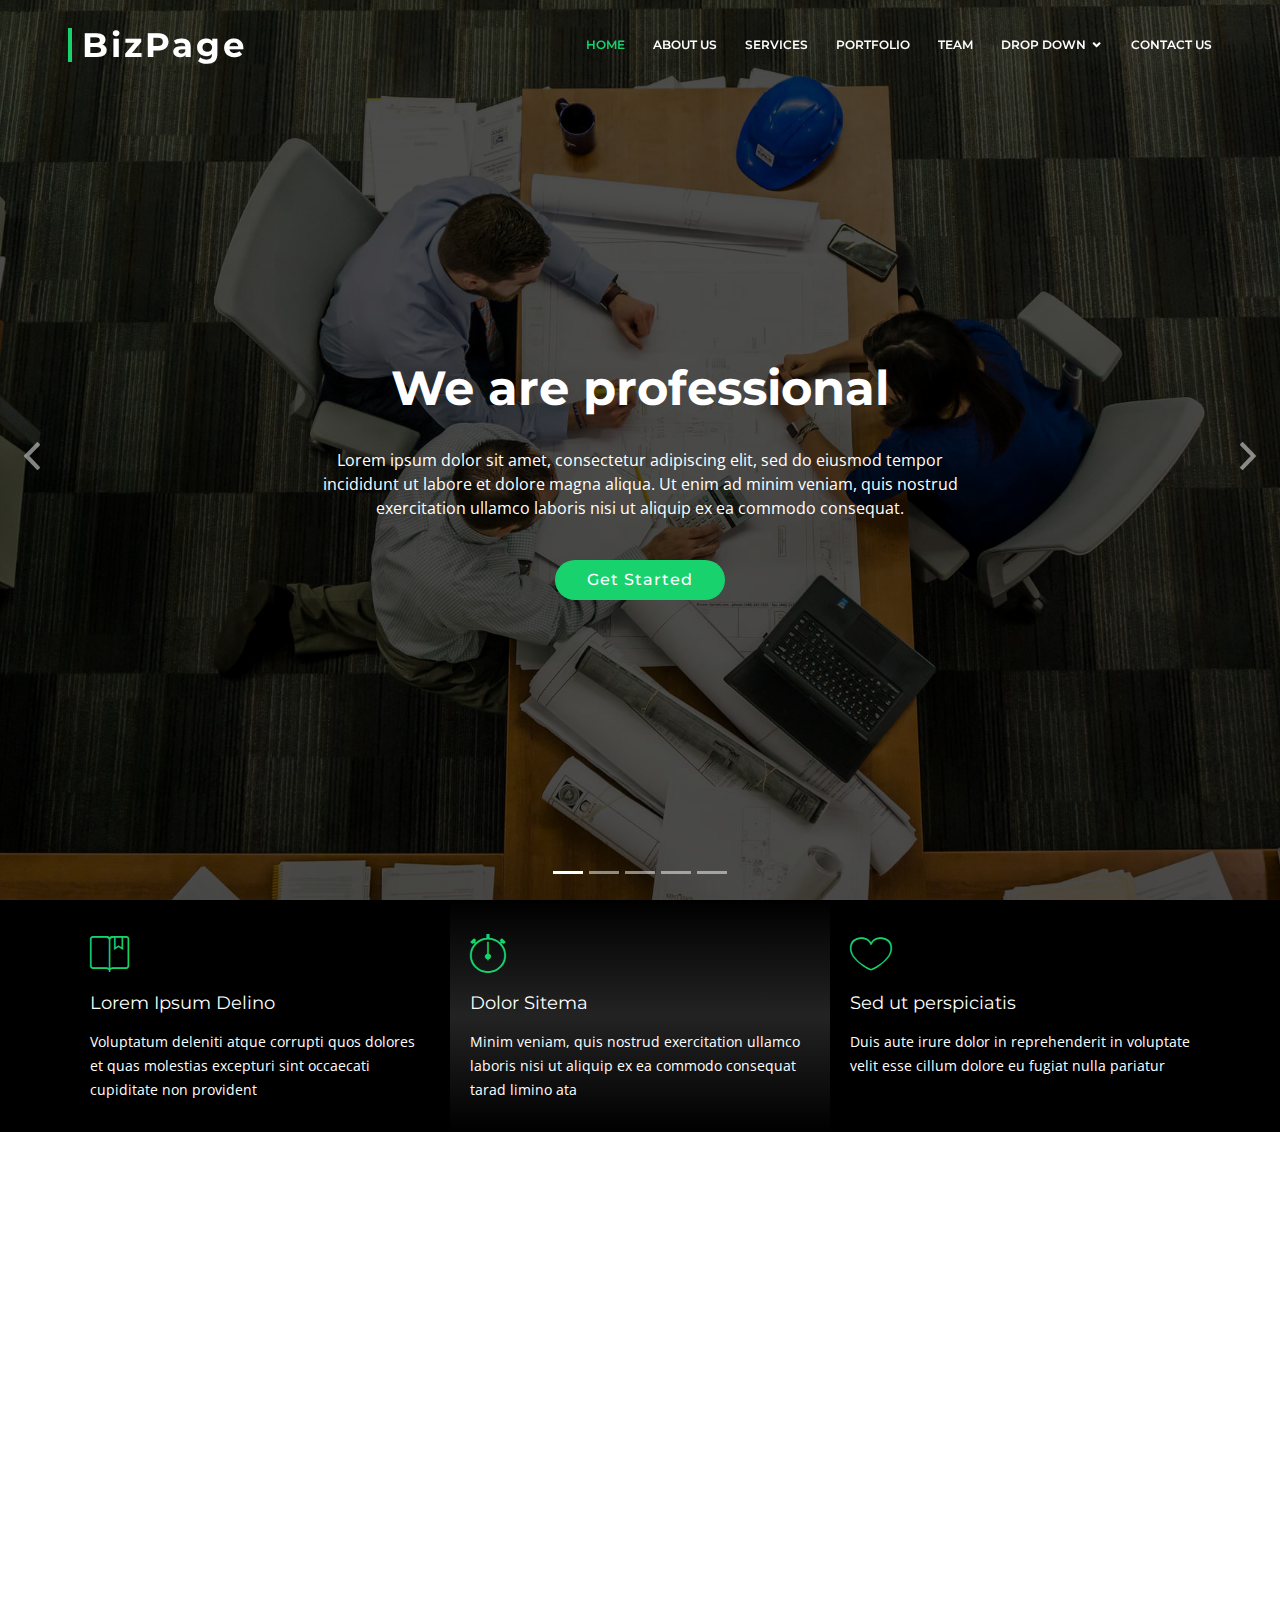
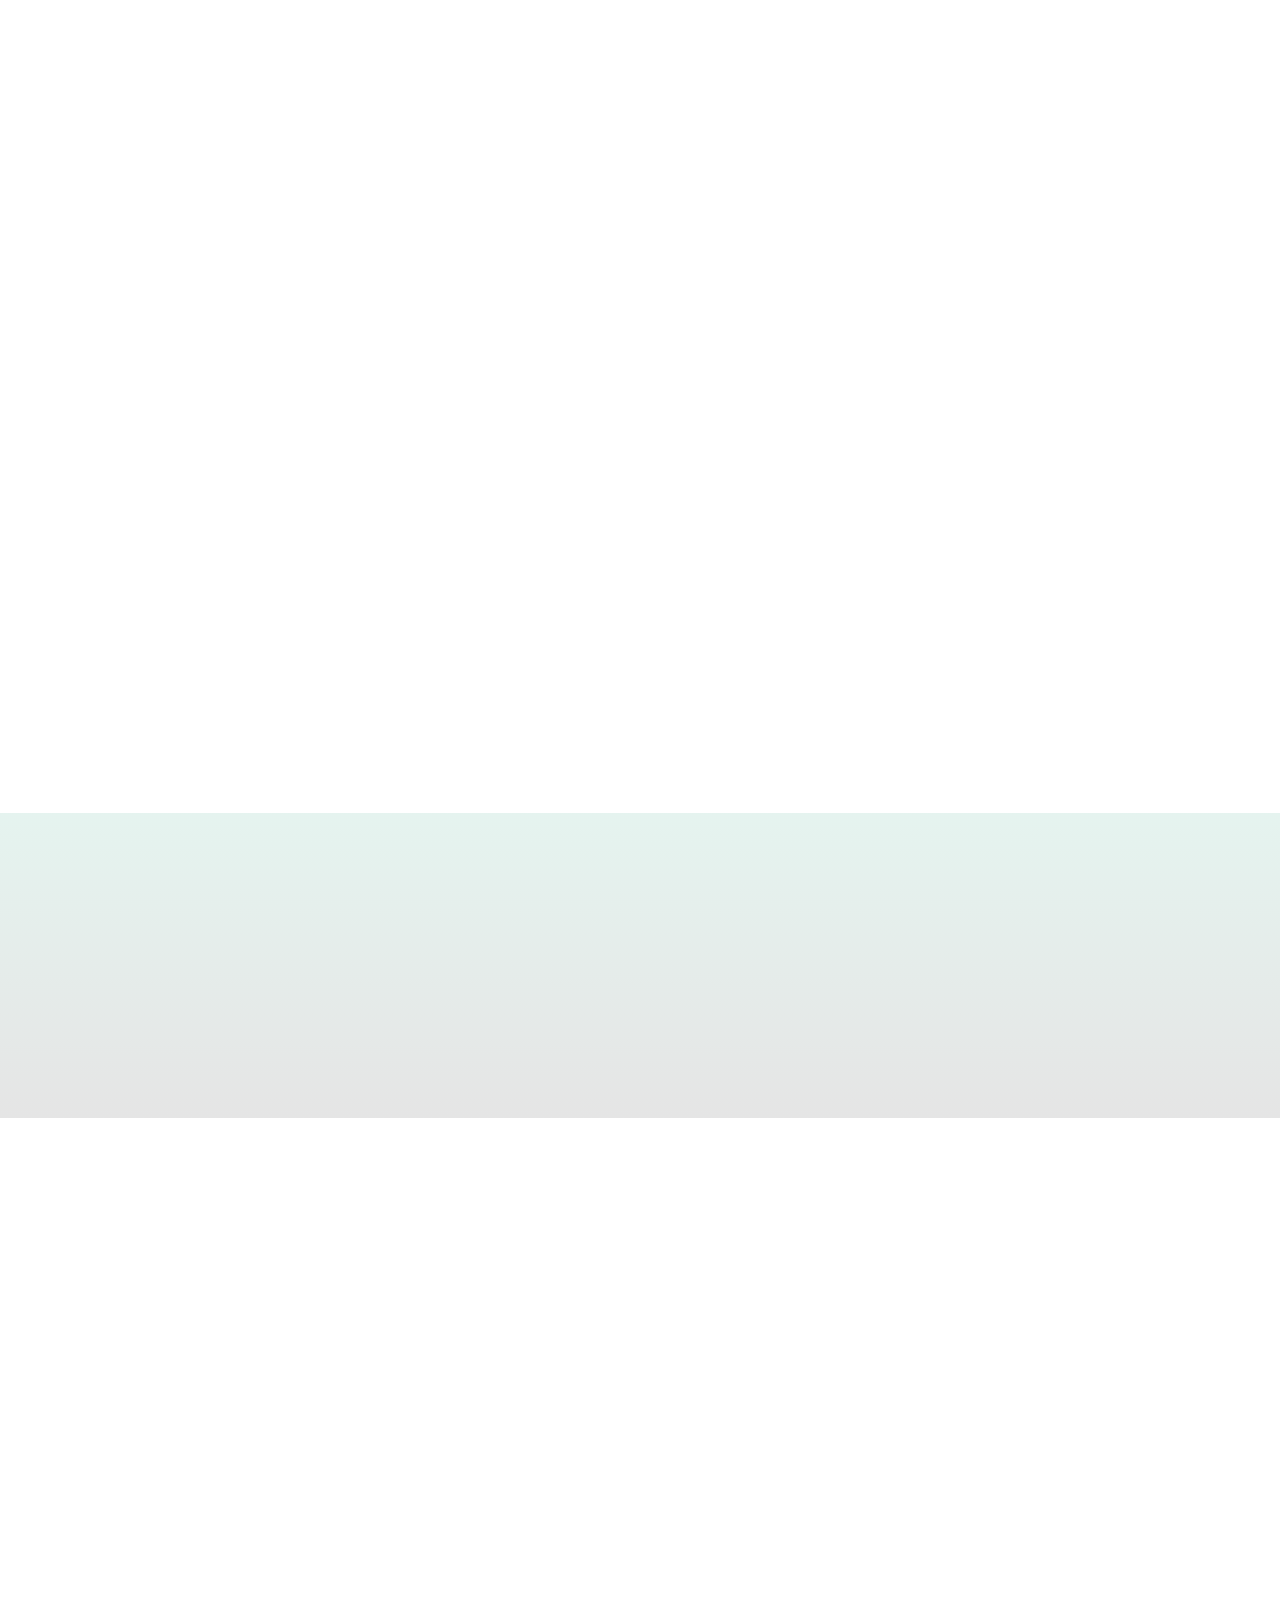
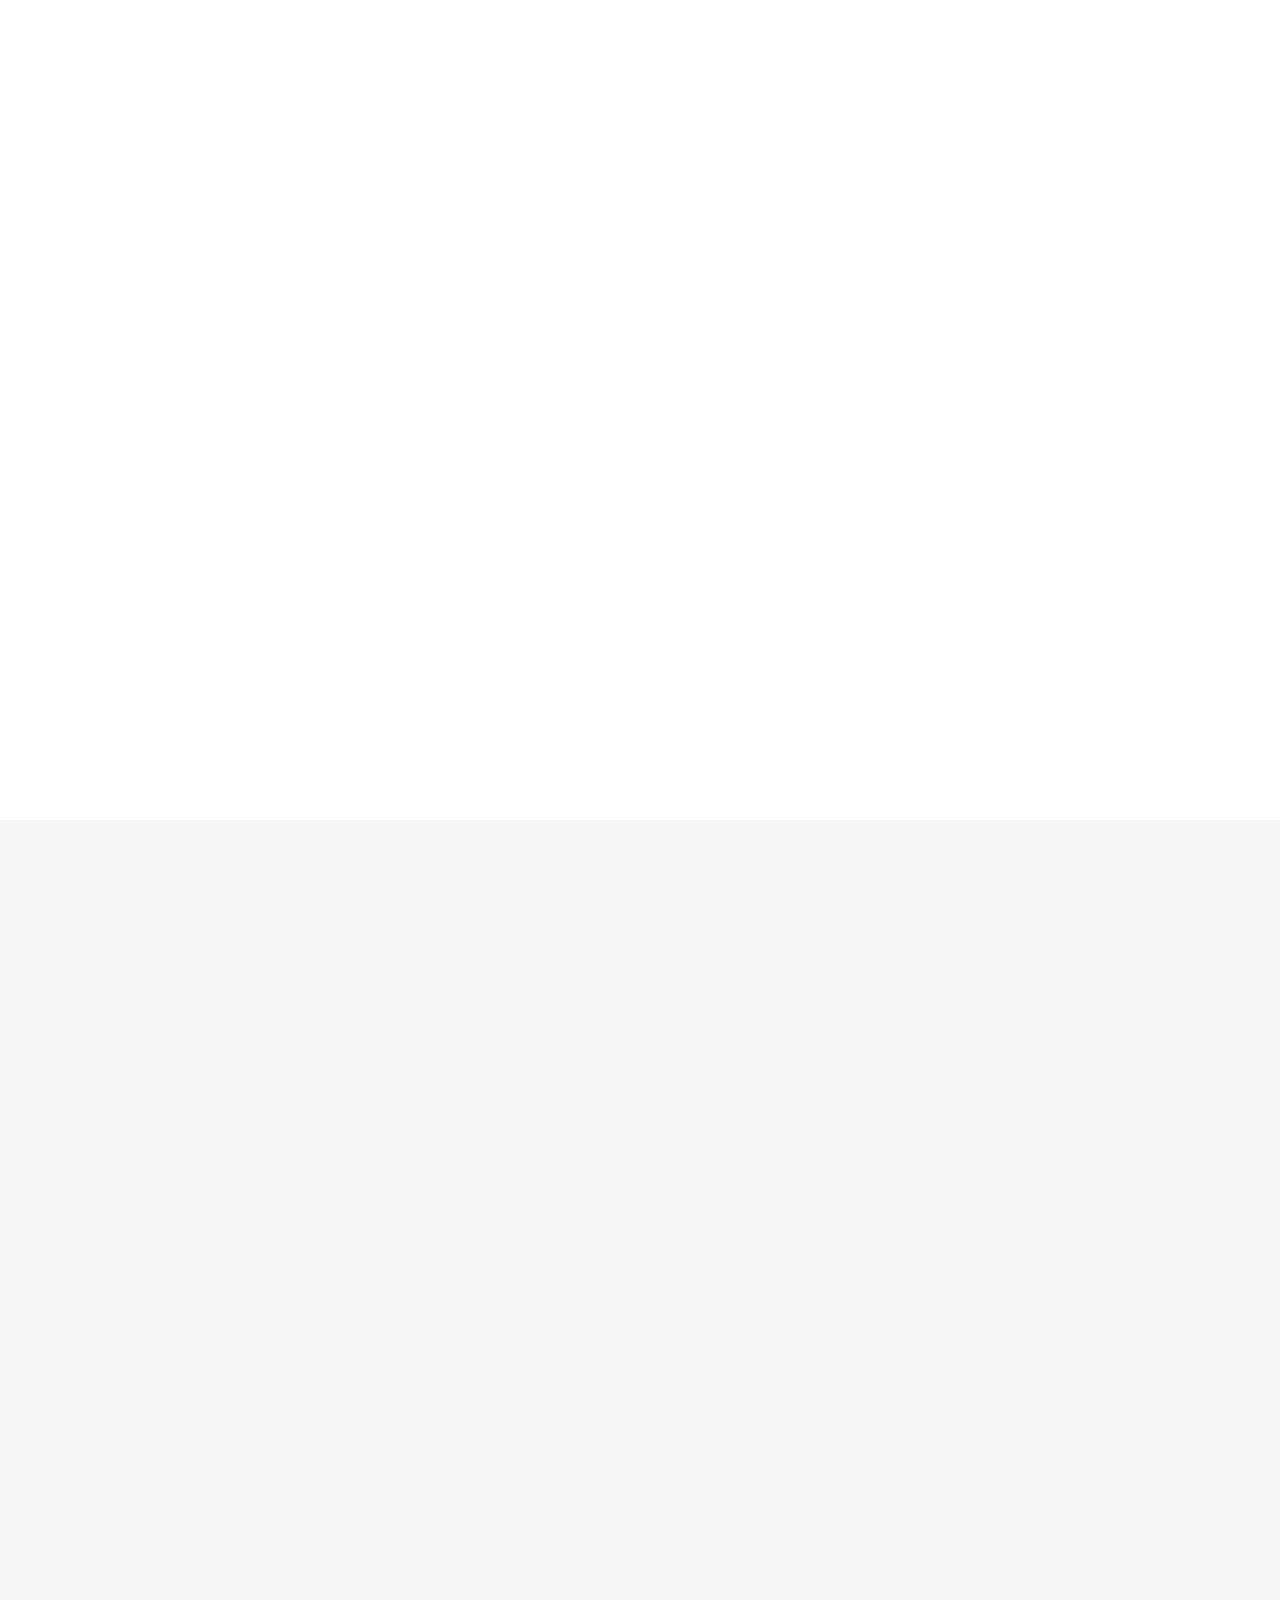
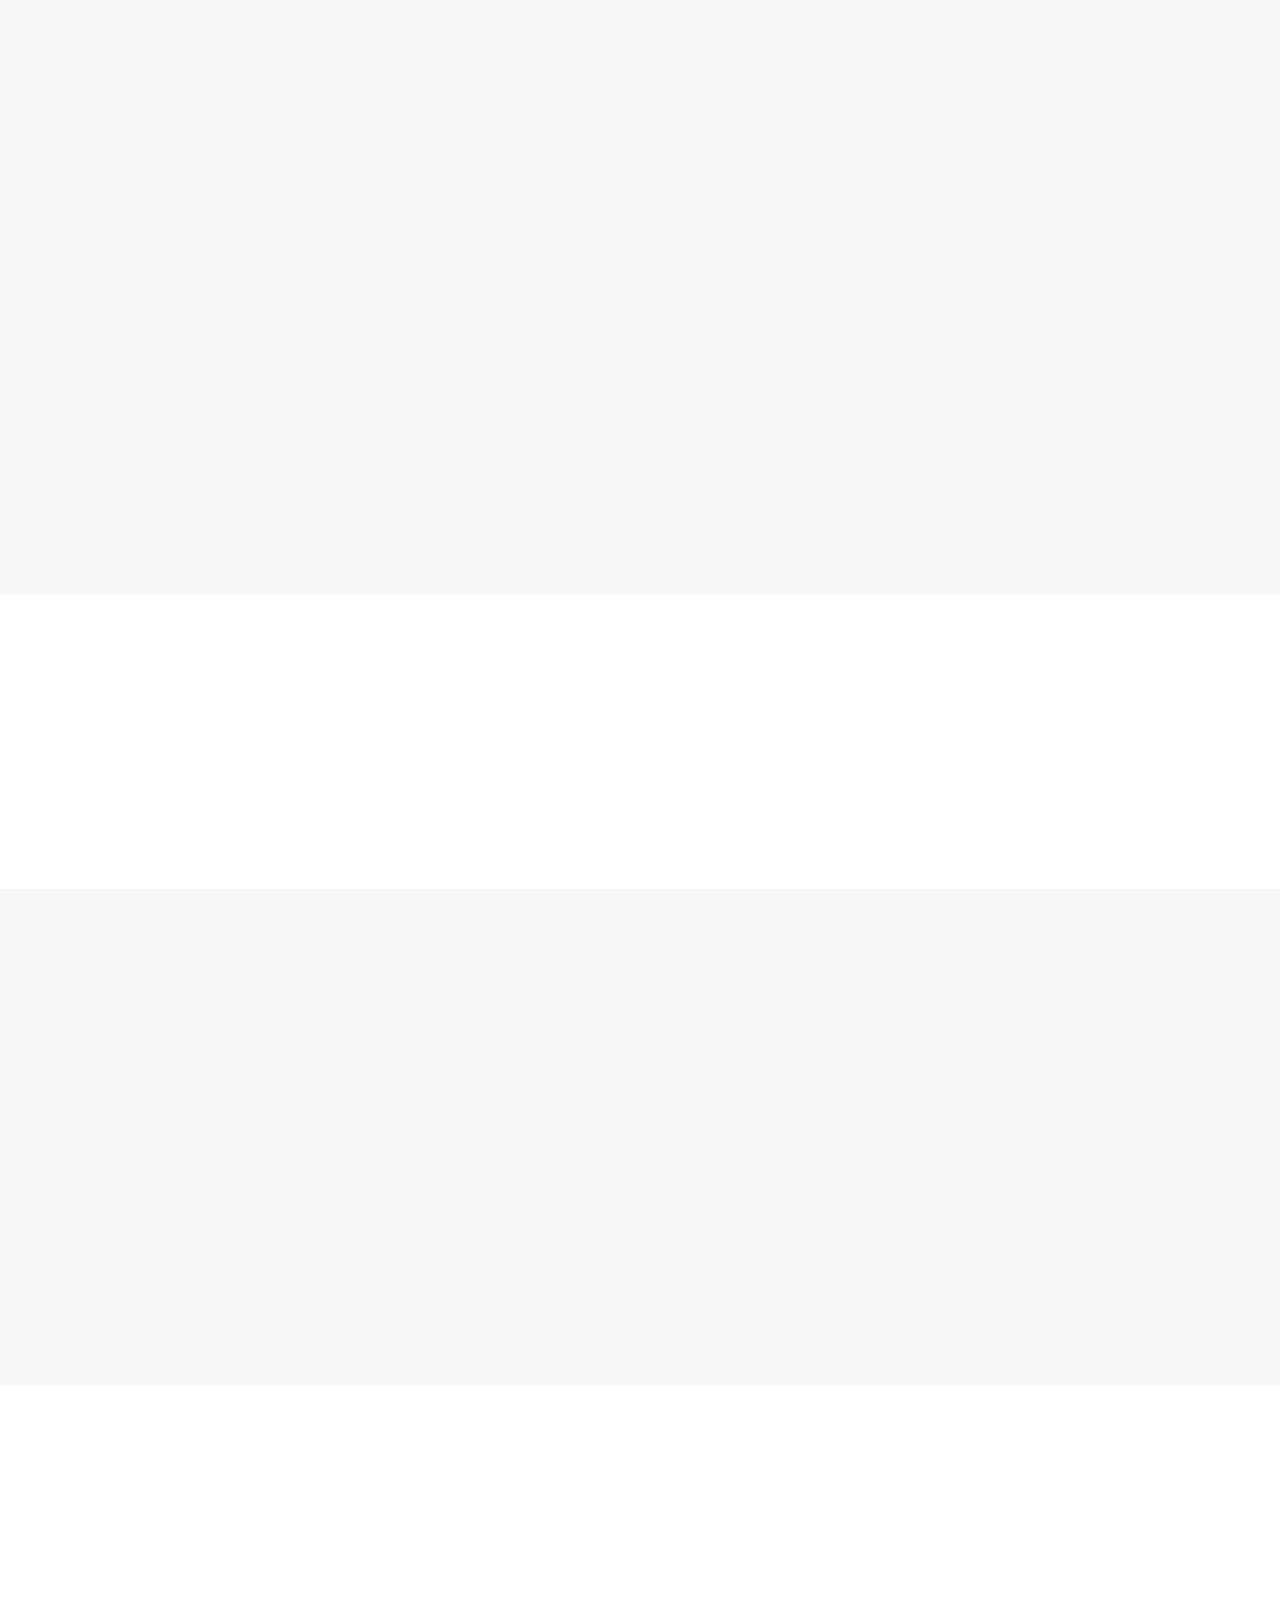
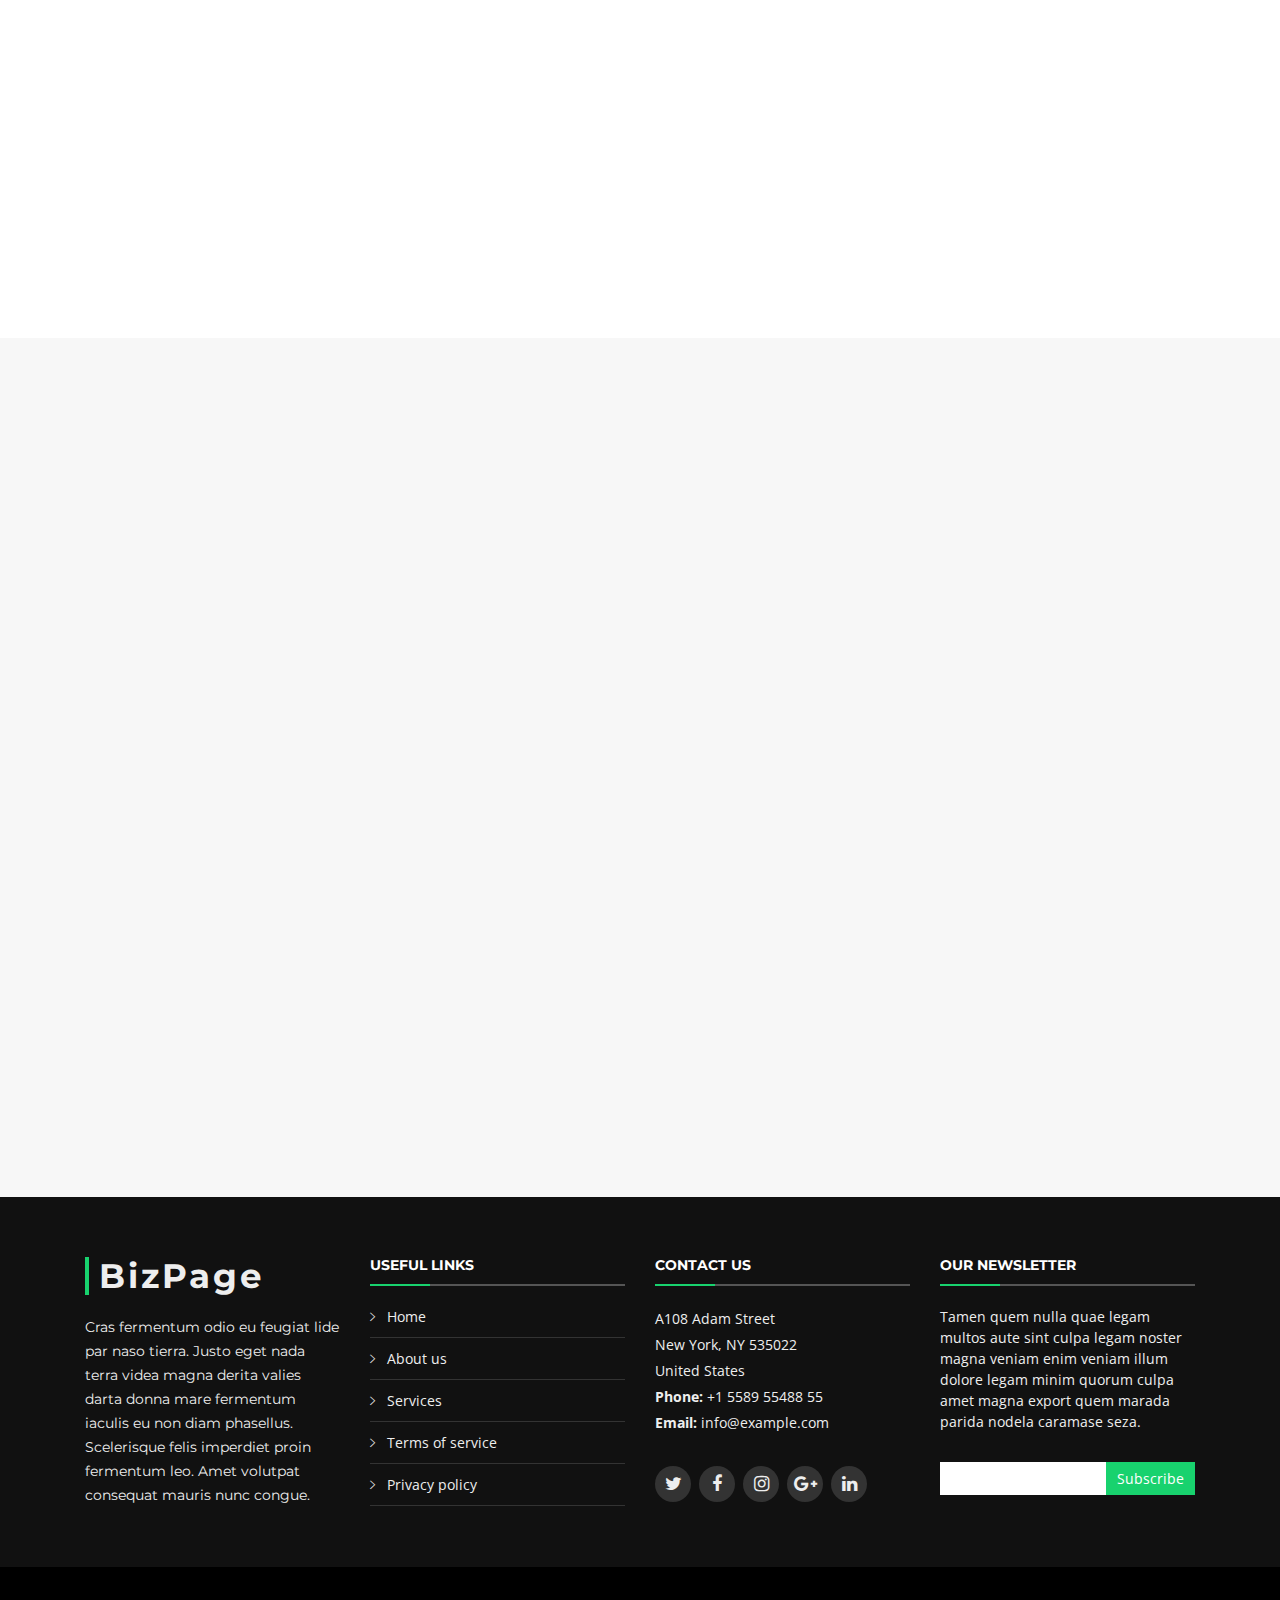
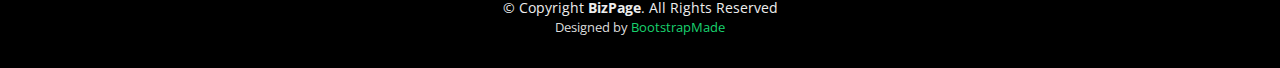
<file: backend/BizPage/index.html>
<!DOCTYPE html>
<html lang="en">

<head>
  <meta charset="utf-8">
  <meta content="width=device-width, initial-scale=1.0" name="viewport">

  <title>BizPage Bootstrap Template</title>
  <meta content="" name="description">
  <meta content="" name="keywords">

  <!-- Favicons -->
  <link href="assets/img/favicon.png" rel="icon">
  <link href="assets/img/apple-touch-icon.png" rel="apple-touch-icon">

  <!-- Google Fonts -->
  <link href="https://fonts.googleapis.com/css?family=Open+Sans:300,300i,400,400i,700,700i|Montserrat:300,400,500,700" rel="stylesheet">

  <!-- Vendor CSS Files -->
  <link href="assets/vendor/bootstrap/css/bootstrap.min.css" rel="stylesheet">
  <link href="assets/vendor/icofont/icofont.min.css" rel="stylesheet">
  <link href="assets/vendor/font-awesome/css/font-awesome.min.css" rel="stylesheet">
  <link href="assets/vendor/ionicons/css/ionicons.min.css" rel="stylesheet">
  <link href="assets/vendor/animate.css/animate.min.css" rel="stylesheet">
  <link href="assets/vendor/venobox/venobox.css" rel="stylesheet">
  <link href="assets/vendor/owl.carousel/assets/owl.carousel.min.css" rel="stylesheet">
  <link href="assets/vendor/aos/aos.css" rel="stylesheet">

  <!-- Template Main CSS File -->
  <link href="assets/css/style.css" rel="stylesheet">

  <!-- =======================================================
  * Template Name: BizPage - v3.1.0
  * Template URL: https://bootstrapmade.com/bizpage-bootstrap-business-template/
  * Author: BootstrapMade.com
  * License: https://bootstrapmade.com/license/
  ======================================================== -->
</head>

<body>

  <!-- ======= Header ======= -->
  <header id="header" class="fixed-top header-transparent">
    <div class="container-fluid">

      <div class="row justify-content-center">
        <div class="col-xl-11 d-flex align-items-center">
          <h1 class="logo mr-auto"><a href="index.html">BizPage</a></h1>
          <!-- Uncomment below if you prefer to use an image logo -->
          <!-- <a href="index.html" class="logo mr-auto"><img src="assets/img/logo.png" alt="" class="img-fluid"></a>-->

          <nav class="nav-menu d-none d-lg-block">
            <ul>
              <li class="active"><a href="index.html">Home</a></li>
              <li><a href="#about">About Us</a></li>
              <li><a href="#services">Services</a></li>
              <li><a href="#portfolio">Portfolio</a></li>
              <li><a href="#team">Team</a></li>
              <li class="drop-down"><a href="">Drop Down</a>
                <ul>
                  <li><a href="#">Drop Down 1</a></li>
                  <li><a href="#">Drop Down 3</a></li>
                  <li><a href="#">Drop Down 4</a></li>
                  <li><a href="#">Drop Down 5</a></li>
                </ul>
              </li>
              <li><a href="#contact">Contact Us</a></li>

            </ul>
          </nav><!-- .nav-menu -->
        </div>
      </div>

    </div>
  </header><!-- End Header -->

  <!-- ======= Intro Section ======= -->
  <section id="intro">
    <div class="intro-container">
      <div id="introCarousel" class="carousel  slide carousel-fade" data-ride="carousel">

        <ol class="carousel-indicators"></ol>

        <div class="carousel-inner" role="listbox">

          <div class="carousel-item active" style="background-image: url(assets/img/intro-carousel/1.jpg)">
            <div class="carousel-container">
              <div class="container">
                <h2 class="animate__animated animate__fadeInDown">We are professional</h2>
                <p class="animate__animated animate__fadeInUp">Lorem ipsum dolor sit amet, consectetur adipiscing elit, sed do eiusmod tempor incididunt ut labore et dolore magna aliqua. Ut enim ad minim veniam, quis nostrud exercitation ullamco laboris nisi ut aliquip ex ea commodo consequat.</p>
                <a href="#featured-services" class="btn-get-started scrollto animate__animated animate__fadeInUp">Get Started</a>
              </div>
            </div>
          </div>

          <div class="carousel-item" style="background-image: url(assets/img/intro-carousel/2.jpg)">
            <div class="carousel-container">
              <div class="container">
                <h2 class="animate__animated animate__fadeInDown">At vero eos et accusamus</h2>
                <p class="animate__animated animate__fadeInUp">Nam libero tempore, cum soluta nobis est eligendi optio cumque nihil impedit quo minus id quod maxime placeat facere possimus, omnis voluptas assumenda est, omnis dolor repellendus. Temporibus autem quibusdam et aut officiis debitis aut.</p>
                <a href="#featured-services" class="btn-get-started scrollto animate__animated animate__fadeInUp">Get Started</a>
              </div>
            </div>
          </div>

          <div class="carousel-item" style="background-image: url(assets/img/intro-carousel/3.jpg)">
            <div class="carousel-container">
              <div class="container">
                <h2 class="animate__animated animate__fadeInDown">Temporibus autem quibusdam</h2>
                <p class="animate__animated animate__fadeInUp">Beatae vitae dicta sunt explicabo. Nemo enim ipsam voluptatem quia voluptas sit aspernatur aut odit aut fugit, sed quia consequuntur magni dolores eos qui ratione voluptatem sequi nesciunt omnis iste natus error sit voluptatem accusantium.</p>
                <a href="#featured-services" class="btn-get-started scrollto animate__animated animate__fadeInUp">Get Started</a>
              </div>
            </div>
          </div>

          <div class="carousel-item" style="background-image: url(assets/img/intro-carousel/4.jpg)">
            <div class="carousel-container">
              <div class="container">
                <h2 class="animate__animated animate__fadeInDown">Nam libero tempore</h2>
                <p class="animate__animated animate__fadeInUp">Neque porro quisquam est, qui dolorem ipsum quia dolor sit amet, consectetur, adipisci velit, sed quia non numquam eius modi tempora incidunt ut labore et dolore magnam aliquam quaerat voluptatem. Ut enim ad minima veniam, quis nostrum.</p>
                <a href="#featured-services" class="btn-get-started scrollto animate__animated animate__fadeInUp">Get Started</a>
              </div>
            </div>
          </div>

          <div class="carousel-item" style="background-image: url(assets/img/intro-carousel/5.jpg)">
            <div class="carousel-container">
              <div class="container">
                <h2 class="animate__animated animate__fadeInDown">Magnam aliquam quaerat</h2>
                <p class="animate__animated animate__fadeInUp">Lorem ipsum dolor sit amet, consectetur adipiscing elit, sed do eiusmod tempor incididunt ut labore et dolore magna aliqua. Ut enim ad minim veniam, quis nostrud exercitation ullamco laboris nisi ut aliquip ex ea commodo consequat.</p>
                <a href="#featured-services" class="btn-get-started scrollto animate__animated animate__fadeInUp">Get Started</a>
              </div>
            </div>
          </div>

        </div>

        <a class="carousel-control-prev" href="#introCarousel" role="button" data-slide="prev">
          <span class="carousel-control-prev-icon ion-chevron-left" aria-hidden="true"></span>
          <span class="sr-only">Previous</span>
        </a>

        <a class="carousel-control-next" href="#introCarousel" role="button" data-slide="next">
          <span class="carousel-control-next-icon ion-chevron-right" aria-hidden="true"></span>
          <span class="sr-only">Next</span>
        </a>

      </div>
    </div>
  </section><!-- End Intro Section -->

  <main id="main">

    <!-- ======= Featured Services Section Section ======= -->
    <section id="featured-services">
      <div class="container">
        <div class="row">

          <div class="col-lg-4 box">
            <i class="ion-ios-bookmarks-outline"></i>
            <h4 class="title"><a href="">Lorem Ipsum Delino</a></h4>
            <p class="description">Voluptatum deleniti atque corrupti quos dolores et quas molestias excepturi sint occaecati cupiditate non provident</p>
          </div>

          <div class="col-lg-4 box box-bg">
            <i class="ion-ios-stopwatch-outline"></i>
            <h4 class="title"><a href="">Dolor Sitema</a></h4>
            <p class="description">Minim veniam, quis nostrud exercitation ullamco laboris nisi ut aliquip ex ea commodo consequat tarad limino ata</p>
          </div>

          <div class="col-lg-4 box">
            <i class="ion-ios-heart-outline"></i>
            <h4 class="title"><a href="">Sed ut perspiciatis</a></h4>
            <p class="description">Duis aute irure dolor in reprehenderit in voluptate velit esse cillum dolore eu fugiat nulla pariatur</p>
          </div>

        </div>
      </div>
    </section><!-- End Featured Services Section -->

    <!-- ======= About Us Section ======= -->
    <section id="about">
      <div class="container" data-aos="fade-up">

        <header class="section-header">
          <h3>About Us</h3>
          <p>Lorem ipsum dolor sit amet, consectetur adipiscing elit, sed do eiusmod tempor incididunt ut labore et dolore magna aliqua. Ut enim ad minim veniam, quis nostrud exercitation ullamco laboris nisi ut aliquip ex ea commodo consequat.</p>
        </header>

        <div class="row about-cols">

          <div class="col-md-4" data-aos="fade-up" data-aos-delay="100">
            <div class="about-col">
              <div class="img">
                <img src="assets/img/about-mission.jpg" alt="" class="img-fluid">
                <div class="icon"><i class="ion-ios-speedometer-outline"></i></div>
              </div>
              <h2 class="title"><a href="#">Our Mission</a></h2>
              <p>
                Lorem ipsum dolor sit amet, consectetur elit, sed do eiusmod tempor ut labore et dolore magna aliqua. Ut enim ad minim veniam, quis nostrud exercitation ullamco laboris nisi ut aliquip ex ea commodo consequat.
              </p>
            </div>
          </div>

          <div class="col-md-4" data-aos="fade-up" data-aos-delay="200">
            <div class="about-col">
              <div class="img">
                <img src="assets/img/about-plan.jpg" alt="" class="img-fluid">
                <div class="icon"><i class="ion-ios-list-outline"></i></div>
              </div>
              <h2 class="title"><a href="#">Our Plan</a></h2>
              <p>
                Sed ut perspiciatis unde omnis iste natus error sit voluptatem doloremque laudantium, totam rem aperiam, eaque ipsa quae ab illo inventore veritatis et quasi architecto beatae vitae dicta sunt explicabo.
              </p>
            </div>
          </div>

          <div class="col-md-4" data-aos="fade-up" data-aos-delay="300">
            <div class="about-col">
              <div class="img">
                <img src="assets/img/about-vision.jpg" alt="" class="img-fluid">
                <div class="icon"><i class="ion-ios-eye-outline"></i></div>
              </div>
              <h2 class="title"><a href="#">Our Vision</a></h2>
              <p>
                Nemo enim ipsam voluptatem quia voluptas sit aut odit aut fugit, sed quia magni dolores eos qui ratione voluptatem sequi nesciunt Neque porro quisquam est, qui dolorem ipsum quia dolor sit amet.
              </p>
            </div>
          </div>

        </div>

      </div>
    </section><!-- End About Us Section -->

    <!-- ======= Services Section ======= -->
    <section id="services">
      <div class="container" data-aos="fade-up">

        <header class="section-header wow fadeInUp">
          <h3>Services</h3>
          <p>Laudem latine persequeris id sed, ex fabulas delectus quo. No vel partiendo abhorreant vituperatoribus, ad pro quaestio laboramus. Ei ubique vivendum pro. At ius nisl accusam lorenta zanos paradigno tridexa panatarel.</p>
        </header>

        <div class="row">

          <div class="col-lg-4 col-md-6 box" data-aos="fade-up" data-aos-delay="100">
            <div class="icon"><i class="ion-ios-analytics-outline"></i></div>
            <h4 class="title"><a href="">Lorem Ipsum</a></h4>
            <p class="description">Voluptatum deleniti atque corrupti quos dolores et quas molestias excepturi sint occaecati cupiditate non provident</p>
          </div>
          <div class="col-lg-4 col-md-6 box" data-aos="fade-up" data-aos-delay="200">
            <div class="icon"><i class="ion-ios-bookmarks-outline"></i></div>
            <h4 class="title"><a href="">Dolor Sitema</a></h4>
            <p class="description">Minim veniam, quis nostrud exercitation ullamco laboris nisi ut aliquip ex ea commodo consequat tarad limino ata</p>
          </div>
          <div class="col-lg-4 col-md-6 box" data-aos="fade-up" data-aos-delay="300">
            <div class="icon"><i class="ion-ios-paper-outline"></i></div>
            <h4 class="title"><a href="">Sed ut perspiciatis</a></h4>
            <p class="description">Duis aute irure dolor in reprehenderit in voluptate velit esse cillum dolore eu fugiat nulla pariatur</p>
          </div>
          <div class="col-lg-4 col-md-6 box" data-aos="fade-up" data-aos-delay="200">
            <div class="icon"><i class="ion-ios-speedometer-outline"></i></div>
            <h4 class="title"><a href="">Magni Dolores</a></h4>
            <p class="description">Excepteur sint occaecat cupidatat non proident, sunt in culpa qui officia deserunt mollit anim id est laborum</p>
          </div>
          <div class="col-lg-4 col-md-6 box" data-aos="fade-up" data-aos-delay="300">
            <div class="icon"><i class="ion-ios-barcode-outline"></i></div>
            <h4 class="title"><a href="">Nemo Enim</a></h4>
            <p class="description">At vero eos et accusamus et iusto odio dignissimos ducimus qui blanditiis praesentium voluptatum deleniti atque</p>
          </div>
          <div class="col-lg-4 col-md-6 box" data-aos="fade-up" data-aos-delay="400">
            <div class="icon"><i class="ion-ios-people-outline"></i></div>
            <h4 class="title"><a href="">Eiusmod Tempor</a></h4>
            <p class="description">Et harum quidem rerum facilis est et expedita distinctio. Nam libero tempore, cum soluta nobis est eligendi</p>
          </div>

        </div>

      </div>
    </section><!-- End Services Section -->

    <!-- ======= Call To Action Section ======= -->
    <section id="call-to-action">
      <div class="container text-center" data-aos="zoom-in">
        <h3>Call To Action</h3>
        <p> Duis aute irure dolor in reprehenderit in voluptate velit esse cillum dolore eu fugiat nulla pariatur. Excepteur sint occaecat cupidatat non proident, sunt in culpa qui officia deserunt mollit anim id est laborum.</p>
        <a class="cta-btn" href="#">Call To Action</a>
      </div>
    </section><!-- End Call To Action Section -->

    <!-- ======= Skills Section ======= -->
    <section id="skills">
      <div class="container" data-aos="fade-up">

        <header class="section-header">
          <h3>Our Skills</h3>
          <p>Lorem ipsum dolor sit amet, consectetur adipiscing elit, sed do eiusmod tempor incididunt ut labore et dolore magna aliqua. Ut enim ad minim veniam, quis nostrud exercitation ullamco laboris nisi ut aliquip</p>
        </header>

        <div class="skills-content">

          <div class="progress">
            <div class="progress-bar bg-success" role="progressbar" aria-valuenow="100" aria-valuemin="0" aria-valuemax="100">
              <span class="skill">HTML <i class="val">100%</i></span>
            </div>
          </div>

          <div class="progress">
            <div class="progress-bar bg-info" role="progressbar" aria-valuenow="90" aria-valuemin="0" aria-valuemax="100">
              <span class="skill">CSS <i class="val">90%</i></span>
            </div>
          </div>

          <div class="progress">
            <div class="progress-bar bg-warning" role="progressbar" aria-valuenow="75" aria-valuemin="0" aria-valuemax="100">
              <span class="skill">JavaScript <i class="val">75%</i></span>
            </div>
          </div>

          <div class="progress">
            <div class="progress-bar bg-danger" role="progressbar" aria-valuenow="55" aria-valuemin="0" aria-valuemax="100">
              <span class="skill">Photoshop <i class="val">55%</i></span>
            </div>
          </div>

        </div>

      </div>
    </section><!-- End Skills Section -->

    <!-- ======= Facts Section ======= -->
    <section id="facts">
      <div class="container" data-aos="fade-up">

        <header class="section-header">
          <h3>Facts</h3>
          <p>Sed ut perspiciatis unde omnis iste natus error sit voluptatem accusantium doloremque</p>
        </header>

        <div class="row counters">

          <div class="col-lg-3 col-6 text-center">
            <span data-toggle="counter-up">274</span>
            <p>Clients</p>
          </div>

          <div class="col-lg-3 col-6 text-center">
            <span data-toggle="counter-up">421</span>
            <p>Projects</p>
          </div>

          <div class="col-lg-3 col-6 text-center">
            <span data-toggle="counter-up">1,364</span>
            <p>Hours Of Support</p>
          </div>

          <div class="col-lg-3 col-6 text-center">
            <span data-toggle="counter-up">18</span>
            <p>Hard Workers</p>
          </div>

        </div>

        <div class="facts-img">
          <img src="assets/img/facts-img.png" alt="" class="img-fluid">
        </div>

      </div>
    </section><!-- End Facts Section -->

    <!-- ======= Portfolio Section ======= -->
    <section id="portfolio" class="section-bg">
      <div class="container" data-aos="fade-up">

        <header class="section-header">
          <h3 class="section-title">Our Portfolio</h3>
        </header>

        <div class="row" data-aos="fade-up" data-aos-delay="100"">
      <div class=" col-lg-12">
          <ul id="portfolio-flters">
            <li data-filter="*" class="filter-active">All</li>
            <li data-filter=".filter-app">App</li>
            <li data-filter=".filter-card">Card</li>
            <li data-filter=".filter-web">Web</li>
          </ul>
        </div>
      </div>

      <div class="row portfolio-container" data-aos="fade-up" data-aos-delay="200">

        <div class="col-lg-4 col-md-6 portfolio-item filter-app">
          <div class="portfolio-wrap">
            <figure>
              <img src="assets/img/portfolio/app1.jpg" class="img-fluid" alt="">
              <a href="assets/img/portfolio/app1.jpg" data-lightbox="portfolio" data-title="App 1" class="link-preview"><i class="ion ion-eye"></i></a>
              <a href="portfolio-details.html" class="link-details" title="More Details"><i class="ion ion-android-open"></i></a>
            </figure>

            <div class="portfolio-info">
              <h4><a href="portfolio-details.html">App 1</a></h4>
              <p>App</p>
            </div>
          </div>
        </div>

        <div class="col-lg-4 col-md-6 portfolio-item filter-web">
          <div class="portfolio-wrap">
            <figure>
              <img src="assets/img/portfolio/web3.jpg" class="img-fluid" alt="">
              <a href="assets/img/portfolio/web3.jpg" class="link-preview venobox" data-gall="portfolioGallery" title="Web 3"><i class="ion ion-eye"></i></a>
              <a href="portfolio-details.html" class="link-details" title="More Details"><i class="ion ion-android-open"></i></a>
            </figure>

            <div class="portfolio-info">
              <h4><a href="portfolio-details.html">Web 3</a></h4>
              <p>Web</p>
            </div>
          </div>
        </div>

        <div class="col-lg-4 col-md-6 portfolio-item filter-app">
          <div class="portfolio-wrap">
            <figure>
              <img src="assets/img/portfolio/app2.jpg" class="img-fluid" alt="">
              <a href="assets/img/portfolio/app2.jpg" class="link-preview venobox" data-gall="portfolioGallery" title="App 2"><i class="ion ion-eye"></i></a>
              <a href="portfolio-details.html" class="link-details" title="More Details"><i class="ion ion-android-open"></i></a>
            </figure>

            <div class="portfolio-info">
              <h4><a href="portfolio-details.html">App 2</a></h4>
              <p>App</p>
            </div>
          </div>
        </div>

        <div class="col-lg-4 col-md-6 portfolio-item filter-card">
          <div class="portfolio-wrap">
            <figure>
              <img src="assets/img/portfolio/card2.jpg" class="img-fluid" alt="">
              <a href="assets/img/portfolio/card2.jpg" class="link-preview venobox" data-gall="portfolioGallery" title="Card 2"><i class="ion ion-eye"></i></a>
              <a href="portfolio-details.html" class="link-details" title="More Details"><i class="ion ion-android-open"></i></a>
            </figure>

            <div class="portfolio-info">
              <h4><a href="portfolio-details.html">Card 2</a></h4>
              <p>Card</p>
            </div>
          </div>
        </div>

        <div class="col-lg-4 col-md-6 portfolio-item filter-web">
          <div class="portfolio-wrap">
            <figure>
              <img src="assets/img/portfolio/web2.jpg" class="img-fluid" alt="">
              <a href="assets/img/portfolio/web2.jpg" class="link-preview venobox" data-gall="portfolioGallery" title="Web 2"><i class="ion ion-eye"></i></a>
              <a href="portfolio-details.html" class="link-details" title="More Details"><i class="ion ion-android-open"></i></a>
            </figure>

            <div class="portfolio-info">
              <h4><a href="portfolio-details.html">Web 2</a></h4>
              <p>Web</p>
            </div>
          </div>
        </div>

        <div class="col-lg-4 col-md-6 portfolio-item filter-app">
          <div class="portfolio-wrap">
            <figure>
              <img src="assets/img/portfolio/app3.jpg" class="img-fluid" alt="">
              <a href="assets/img/portfolio/app3.jpg" class="link-preview venobox" data-gall="portfolioGallery" title="App 3"><i class="ion ion-eye"></i></a>
              <a href="portfolio-details.html" class="link-details" title="More Details"><i class="ion ion-android-open"></i></a>
            </figure>

            <div class="portfolio-info">
              <h4><a href="portfolio-details.html">App 3</a></h4>
              <p>App</p>
            </div>
          </div>
        </div>

        <div class="col-lg-4 col-md-6 portfolio-item filter-card">
          <div class="portfolio-wrap">
            <figure>
              <img src="assets/img/portfolio/card1.jpg" class="img-fluid" alt="">
              <a href="assets/img/portfolio/card1.jpg" class="link-preview venobox" data-gall="portfolioGallery" title="Card 1"><i class="ion ion-eye"></i></a>
              <a href="portfolio-details.html" class="link-details" title="More Details"><i class="ion ion-android-open"></i></a>
            </figure>

            <div class="portfolio-info">
              <h4><a href="portfolio-details.html">Card 1</a></h4>
              <p>Card</p>
            </div>
          </div>
        </div>

        <div class="col-lg-4 col-md-6 portfolio-item filter-card">
          <div class="portfolio-wrap">
            <figure>
              <img src="assets/img/portfolio/card3.jpg" class="img-fluid" alt="">
              <a href="assets/img/portfolio/card3.jpg" class="link-preview venobox" data-gall="portfolioGallery" title="Card 3"><i class="ion ion-eye"></i></a>
              <a href="portfolio-details.html" class="link-details" title="More Details"><i class="ion ion-android-open"></i></a>
            </figure>

            <div class="portfolio-info">
              <h4><a href="portfolio-details.html">Card 3</a></h4>
              <p>Card</p>
            </div>
          </div>
        </div>

        <div class="col-lg-4 col-md-6 portfolio-item filter-web">
          <div class="portfolio-wrap">
            <figure>
              <img src="assets/img/portfolio/web1.jpg" class="img-fluid" alt="">
              <a href="assets/img/portfolio/web1.jpg" class="link-preview venobox" data-gall="portfolioGallery" title="Web 1"><i class="ion ion-eye"></i></a>
              <a href="portfolio-details.html" class="link-details" title="More Details"><i class="ion ion-android-open"></i></a>
            </figure>

            <div class="portfolio-info">
              <h4><a href="portfolio-details.html">Web 1</a></h4>
              <p>Web</p>
            </div>
          </div>
        </div>

      </div>

      </div>
    </section><!-- End Portfolio Section -->

    <!-- ======= Our Clients Section ======= -->
    <section id="clients">
      <div class="container" data-aos="zoom-in">

        <header class="section-header">
          <h3>Our Clients</h3>
        </header>

        <div class="owl-carousel clients-carousel">
          <img src="assets/img/clients/client-1.png" alt="">
          <img src="assets/img/clients/client-2.png" alt="">
          <img src="assets/img/clients/client-3.png" alt="">
          <img src="assets/img/clients/client-4.png" alt="">
          <img src="assets/img/clients/client-5.png" alt="">
          <img src="assets/img/clients/client-6.png" alt="">
          <img src="assets/img/clients/client-7.png" alt="">
          <img src="assets/img/clients/client-8.png" alt="">
        </div>

      </div>
    </section><!-- End Our Clients Section -->

    <!-- ======= Testimonials Section ======= -->
    <section id="testimonials" class="section-bg">
      <div class="container" data-aos="fade-up">

        <header class="section-header">
          <h3>Testimonials</h3>
        </header>

        <div class="owl-carousel testimonials-carousel">

          <div class="testimonial-item">
            <img src="assets/img/testimonial-1.jpg" class="testimonial-img" alt="">
            <h3>Saul Goodman</h3>
            <h4>Ceo &amp; Founder</h4>
            <p>
              <img src="assets/img/quote-sign-left.png" class="quote-sign-left" alt="">
              Proin iaculis purus consequat sem cure digni ssim donec porttitora entum suscipit rhoncus. Accusantium quam, ultricies eget id, aliquam eget nibh et. Maecen aliquam, risus at semper.
              <img src="assets/img/quote-sign-right.png" class="quote-sign-right" alt="">
            </p>
          </div>

          <div class="testimonial-item">
            <img src="assets/img/testimonial-2.jpg" class="testimonial-img" alt="">
            <h3>Sara Wilsson</h3>
            <h4>Designer</h4>
            <p>
              <img src="assets/img/quote-sign-left.png" class="quote-sign-left" alt="">
              Export tempor illum tamen malis malis eram quae irure esse labore quem cillum quid cillum eram malis quorum velit fore eram velit sunt aliqua noster fugiat irure amet legam anim culpa.
              <img src="assets/img/quote-sign-right.png" class="quote-sign-right" alt="">
            </p>
          </div>

          <div class="testimonial-item">
            <img src="assets/img/testimonial-3.jpg" class="testimonial-img" alt="">
            <h3>Jena Karlis</h3>
            <h4>Store Owner</h4>
            <p>
              <img src="assets/img/quote-sign-left.png" class="quote-sign-left" alt="">
              Enim nisi quem export duis labore cillum quae magna enim sint quorum nulla quem veniam duis minim tempor labore quem eram duis noster aute amet eram fore quis sint minim.
              <img src="assets/img/quote-sign-right.png" class="quote-sign-right" alt="">
            </p>
          </div>

          <div class="testimonial-item">
            <img src="assets/img/testimonial-4.jpg" class="testimonial-img" alt="">
            <h3>Matt Brandon</h3>
            <h4>Freelancer</h4>
            <p>
              <img src="assets/img/quote-sign-left.png" class="quote-sign-left" alt="">
              Fugiat enim eram quae cillum dolore dolor amet nulla culpa multos export minim fugiat minim velit minim dolor enim duis veniam ipsum anim magna sunt elit fore quem dolore labore illum veniam.
              <img src="assets/img/quote-sign-right.png" class="quote-sign-right" alt="">
            </p>
          </div>

          <div class="testimonial-item">
            <img src="assets/img/testimonial-5.jpg" class="testimonial-img" alt="">
            <h3>John Larson</h3>
            <h4>Entrepreneur</h4>
            <p>
              <img src="assets/img/quote-sign-left.png" class="quote-sign-left" alt="">
              Quis quorum aliqua sint quem legam fore sunt eram irure aliqua veniam tempor noster veniam enim culpa labore duis sunt culpa nulla illum cillum fugiat legam esse veniam culpa fore nisi cillum quid.
              <img src="assets/img/quote-sign-right.png" class="quote-sign-right" alt="">
            </p>
          </div>

        </div>

      </div>
    </section><!-- End Testimonials Section -->

    <!-- ======= Team Section ======= -->
    <section id="team">
      <div class="container" data-aos="fade-up">
        <div class="section-header">
          <h3>Team</h3>
          <p>Sed ut perspiciatis unde omnis iste natus error sit voluptatem accusantium doloremque</p>
        </div>

        <div class="row">

          <div class="col-lg-3 col-md-6">
            <div class="member" data-aos="fade-up" data-aos-delay="100">
              <img src="assets/img/team-1.jpg" class="img-fluid" alt="">
              <div class="member-info">
                <div class="member-info-content">
                  <h4>Walter White</h4>
                  <span>Chief Executive Officer</span>
                  <div class="social">
                    <a href=""><i class="fa fa-twitter"></i></a>
                    <a href=""><i class="fa fa-facebook"></i></a>
                    <a href=""><i class="fa fa-google-plus"></i></a>
                    <a href=""><i class="fa fa-linkedin"></i></a>
                  </div>
                </div>
              </div>
            </div>
          </div>

          <div class="col-lg-3 col-md-6">
            <div class="member" data-aos="fade-up" data-aos-delay="200">
              <img src="assets/img/team-2.jpg" class="img-fluid" alt="">
              <div class="member-info">
                <div class="member-info-content">
                  <h4>Sarah Jhonson</h4>
                  <span>Product Manager</span>
                  <div class="social">
                    <a href=""><i class="fa fa-twitter"></i></a>
                    <a href=""><i class="fa fa-facebook"></i></a>
                    <a href=""><i class="fa fa-google-plus"></i></a>
                    <a href=""><i class="fa fa-linkedin"></i></a>
                  </div>
                </div>
              </div>
            </div>
          </div>

          <div class="col-lg-3 col-md-6">
            <div class="member" data-aos="fade-up" data-aos-delay="300">
              <img src="assets/img/team-3.jpg" class="img-fluid" alt="">
              <div class="member-info">
                <div class="member-info-content">
                  <h4>William Anderson</h4>
                  <span>CTO</span>
                  <div class="social">
                    <a href=""><i class="fa fa-twitter"></i></a>
                    <a href=""><i class="fa fa-facebook"></i></a>
                    <a href=""><i class="fa fa-google-plus"></i></a>
                    <a href=""><i class="fa fa-linkedin"></i></a>
                  </div>
                </div>
              </div>
            </div>
          </div>

          <div class="col-lg-3 col-md-6">
            <div class="member" data-aos="fade-up" data-aos-delay="400">
              <img src="assets/img/team-4.jpg" class="img-fluid" alt="">
              <div class="member-info">
                <div class="member-info-content">
                  <h4>Amanda Jepson</h4>
                  <span>Accountant</span>
                  <div class="social">
                    <a href=""><i class="fa fa-twitter"></i></a>
                    <a href=""><i class="fa fa-facebook"></i></a>
                    <a href=""><i class="fa fa-google-plus"></i></a>
                    <a href=""><i class="fa fa-linkedin"></i></a>
                  </div>
                </div>
              </div>
            </div>
          </div>

        </div>

      </div>
    </section><!-- End Team Section -->

    <!-- ======= Contact Section ======= -->
    <section id="contact" class="section-bg">
      <div class="container" data-aos="fade-up">

        <div class="section-header">
          <h3>Contact Us</h3>
          <p>Sed ut perspiciatis unde omnis iste natus error sit voluptatem accusantium doloremque</p>
        </div>

        <div class="row contact-info">

          <div class="col-md-4">
            <div class="contact-address">
              <i class="ion-ios-location-outline"></i>
              <h3>Address</h3>
              <address>A108 Adam Street, NY 535022, USA</address>
            </div>
          </div>

          <div class="col-md-4">
            <div class="contact-phone">
              <i class="ion-ios-telephone-outline"></i>
              <h3>Phone Number</h3>
              <p><a href="tel:+155895548855">+1 5589 55488 55</a></p>
            </div>
          </div>

          <div class="col-md-4">
            <div class="contact-email">
              <i class="ion-ios-email-outline"></i>
              <h3>Email</h3>
              <p><a href="mailto:info@example.com">info@example.com</a></p>
            </div>
          </div>

        </div>

        <div class="form">
          <form action="forms/contact.php" method="post" role="form" class="php-email-form">
            <div class="form-row">
              <div class="form-group col-md-6">
                <input type="text" name="name" class="form-control" id="name" placeholder="Your Name" data-rule="minlen:4" data-msg="Please enter at least 4 chars" />
                <div class="validate"></div>
              </div>
              <div class="form-group col-md-6">
                <input type="email" class="form-control" name="email" id="email" placeholder="Your Email" data-rule="email" data-msg="Please enter a valid email" />
                <div class="validate"></div>
              </div>
            </div>
            <div class="form-group">
              <input type="text" class="form-control" name="subject" id="subject" placeholder="Subject" data-rule="minlen:4" data-msg="Please enter at least 8 chars of subject" />
              <div class="validate"></div>
            </div>
            <div class="form-group">
              <textarea class="form-control" name="message" rows="5" data-rule="required" data-msg="Please write something for us" placeholder="Message"></textarea>
              <div class="validate"></div>
            </div>
            <div class="mb-3">
              <div class="loading">Loading</div>
              <div class="error-message"></div>
              <div class="sent-message">Your message has been sent. Thank you!</div>
            </div>
            <div class="text-center"><button type="submit">Send Message</button></div>
          </form>
        </div>

      </div>
    </section><!-- End Contact Section -->

  </main><!-- End #main -->

  <!-- ======= Footer ======= -->
  <footer id="footer">
    <div class="footer-top">
      <div class="container">
        <div class="row">

          <div class="col-lg-3 col-md-6 footer-info">
            <h3>BizPage</h3>
            <p>Cras fermentum odio eu feugiat lide par naso tierra. Justo eget nada terra videa magna derita valies darta donna mare fermentum iaculis eu non diam phasellus. Scelerisque felis imperdiet proin fermentum leo. Amet volutpat consequat mauris nunc congue.</p>
          </div>

          <div class="col-lg-3 col-md-6 footer-links">
            <h4>Useful Links</h4>
            <ul>
              <li><i class="ion-ios-arrow-right"></i> <a href="#">Home</a></li>
              <li><i class="ion-ios-arrow-right"></i> <a href="#">About us</a></li>
              <li><i class="ion-ios-arrow-right"></i> <a href="#">Services</a></li>
              <li><i class="ion-ios-arrow-right"></i> <a href="#">Terms of service</a></li>
              <li><i class="ion-ios-arrow-right"></i> <a href="#">Privacy policy</a></li>
            </ul>
          </div>

          <div class="col-lg-3 col-md-6 footer-contact">
            <h4>Contact Us</h4>
            <p>
              A108 Adam Street <br>
              New York, NY 535022<br>
              United States <br>
              <strong>Phone:</strong> +1 5589 55488 55<br>
              <strong>Email:</strong> info@example.com<br>
            </p>

            <div class="social-links">
              <a href="#" class="twitter"><i class="fa fa-twitter"></i></a>
              <a href="#" class="facebook"><i class="fa fa-facebook"></i></a>
              <a href="#" class="instagram"><i class="fa fa-instagram"></i></a>
              <a href="#" class="google-plus"><i class="fa fa-google-plus"></i></a>
              <a href="#" class="linkedin"><i class="fa fa-linkedin"></i></a>
            </div>

          </div>

          <div class="col-lg-3 col-md-6 footer-newsletter">
            <h4>Our Newsletter</h4>
            <p>Tamen quem nulla quae legam multos aute sint culpa legam noster magna veniam enim veniam illum dolore legam minim quorum culpa amet magna export quem marada parida nodela caramase seza.</p>
            <form action="" method="post">
              <input type="email" name="email"><input type="submit" value="Subscribe">
            </form>
          </div>

        </div>
      </div>
    </div>

    <div class="container">
      <div class="copyright">
        &copy; Copyright <strong>BizPage</strong>. All Rights Reserved
      </div>
      <div class="credits">
        <!--
        All the links in the footer should remain intact.
        You can delete the links only if you purchased the pro version.
        Licensing information: https://bootstrapmade.com/license/
        Purchase the pro version with working PHP/AJAX contact form: https://bootstrapmade.com/buy/?theme=BizPage
      -->
        Designed by <a href="https://bootstrapmade.com/">BootstrapMade</a>
      </div>
    </div>
  </footer><!-- End Footer -->

  <a href="#" class="back-to-top"><i class="fa fa-chevron-up"></i></a>
  <!-- Uncomment below i you want to use a preloader -->
  <!-- <div id="preloader"></div> -->

  <!-- Vendor JS Files -->
  <script src="assets/vendor/jquery/jquery.min.js"></script>
  <script src="assets/vendor/bootstrap/js/bootstrap.bundle.min.js"></script>
  <script src="assets/vendor/jquery.easing/jquery.easing.min.js"></script>
  <script src="assets/vendor/php-email-form/validate.js"></script>
  <script src="assets/vendor/waypoints/jquery.waypoints.min.js"></script>
  <script src="assets/vendor/counterup/counterup.min.js"></script>
  <script src="assets/vendor/isotope-layout/isotope.pkgd.min.js"></script>
  <script src="assets/vendor/venobox/venobox.min.js"></script>
  <script src="assets/vendor/owl.carousel/owl.carousel.min.js"></script>
  <script src="assets/vendor/aos/aos.js"></script>

  <!-- Template Main JS File -->
  <script src="assets/js/main.js"></script>

</body>

</html>
</file>
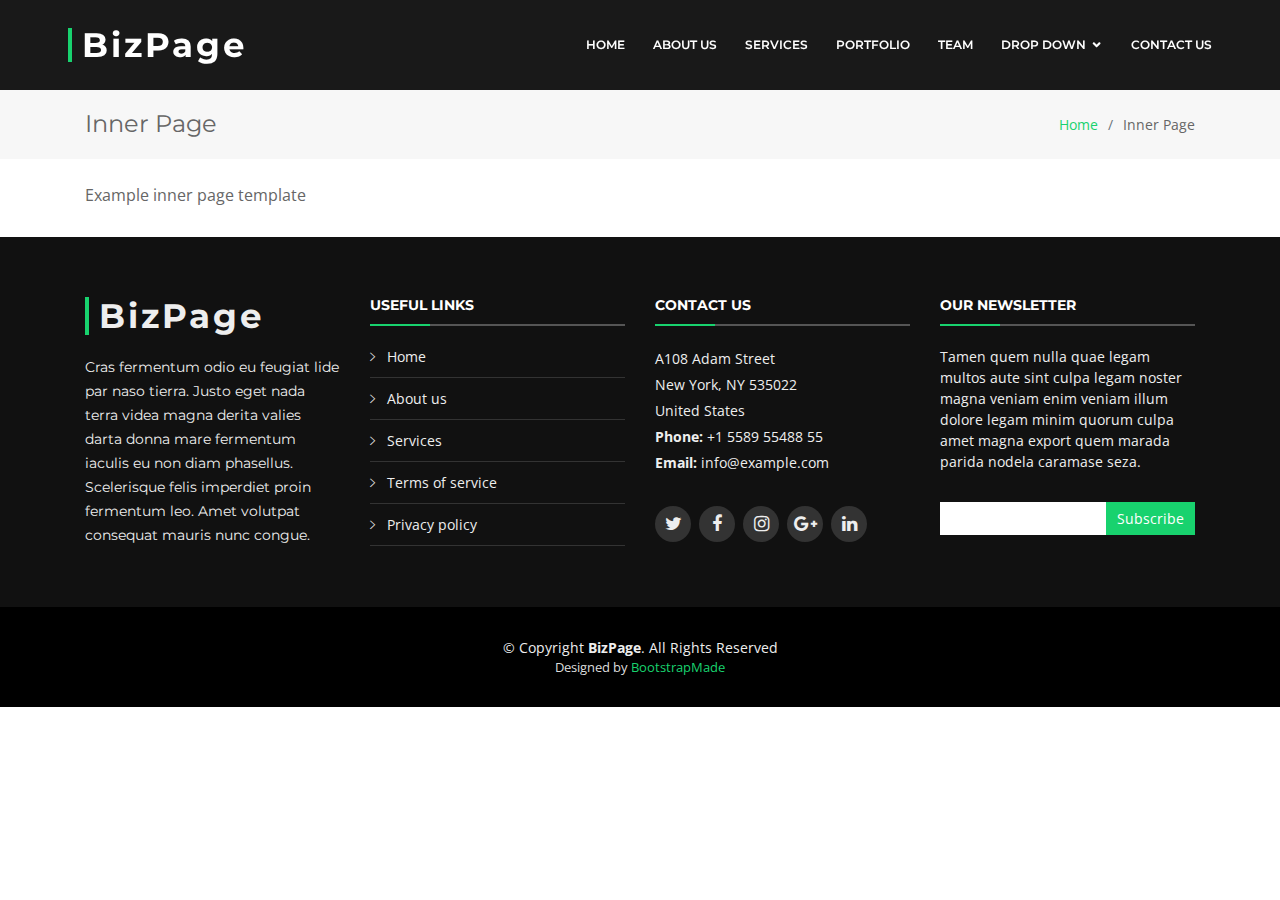
<file: backend/BizPage/inner-page.html>
<!DOCTYPE html>
<html lang="en">

<head>
  <meta charset="utf-8">
  <meta content="width=device-width, initial-scale=1.0" name="viewport">

  <title>Inner Page - BizPage Bootstrap Template</title>
  <meta content="" name="description">
  <meta content="" name="keywords">

  <!-- Favicons -->
  <link href="assets/img/favicon.png" rel="icon">
  <link href="assets/img/apple-touch-icon.png" rel="apple-touch-icon">

  <!-- Google Fonts -->
  <link href="https://fonts.googleapis.com/css?family=Open+Sans:300,300i,400,400i,700,700i|Montserrat:300,400,500,700" rel="stylesheet">

  <!-- Vendor CSS Files -->
  <link href="assets/vendor/bootstrap/css/bootstrap.min.css" rel="stylesheet">
  <link href="assets/vendor/icofont/icofont.min.css" rel="stylesheet">
  <link href="assets/vendor/font-awesome/css/font-awesome.min.css" rel="stylesheet">
  <link href="assets/vendor/ionicons/css/ionicons.min.css" rel="stylesheet">
  <link href="assets/vendor/animate.css/animate.min.css" rel="stylesheet">
  <link href="assets/vendor/venobox/venobox.css" rel="stylesheet">
  <link href="assets/vendor/owl.carousel/assets/owl.carousel.min.css" rel="stylesheet">
  <link href="assets/vendor/aos/aos.css" rel="stylesheet">

  <!-- Template Main CSS File -->
  <link href="assets/css/style.css" rel="stylesheet">

  <!-- =======================================================
  * Template Name: BizPage - v3.1.0
  * Template URL: https://bootstrapmade.com/bizpage-bootstrap-business-template/
  * Author: BootstrapMade.com
  * License: https://bootstrapmade.com/license/
  ======================================================== -->
</head>

<body>

  <!-- ======= Header ======= -->
  <header id="header" class="fixed-top ">
    <div class="container-fluid">

      <div class="row justify-content-center">
        <div class="col-xl-11 d-flex align-items-center">
          <h1 class="logo mr-auto"><a href="index.html">BizPage</a></h1>
          <!-- Uncomment below if you prefer to use an image logo -->
          <!-- <a href="index.html" class="logo mr-auto"><img src="assets/img/logo.png" alt="" class="img-fluid"></a>-->

          <nav class="nav-menu d-none d-lg-block">
            <ul>
              <li><a href="index.html">Home</a></li>
              <li><a href="#about">About Us</a></li>
              <li><a href="#services">Services</a></li>
              <li><a href="#portfolio">Portfolio</a></li>
              <li><a href="#team">Team</a></li>
              <li class="drop-down"><a href="">Drop Down</a>
                <ul>
                  <li><a href="#">Drop Down 1</a></li>
                  <li><a href="#">Drop Down 3</a></li>
                  <li><a href="#">Drop Down 4</a></li>
                  <li><a href="#">Drop Down 5</a></li>
                </ul>
              </li>
              <li><a href="#contact">Contact Us</a></li>

            </ul>
          </nav><!-- .nav-menu -->
        </div>
      </div>

    </div>
  </header><!-- End Header -->

  <main id="main">

    <!-- ======= Breadcrumbs Section ======= -->
    <section class="breadcrumbs">
      <div class="container">

        <div class="d-flex justify-content-between align-items-center">
          <h2>Inner Page</h2>
          <ol>
            <li><a href="index.html">Home</a></li>
            <li>Inner Page</li>
          </ol>
        </div>

      </div>
    </section><!-- End Breadcrumbs Section -->

    <section class="inner-page mt-4">
      <div class="container">
        <p>
          Example inner page template
        </p>
      </div>
    </section>

  </main><!-- End #main -->

  <!-- ======= Footer ======= -->
  <footer id="footer">
    <div class="footer-top">
      <div class="container">
        <div class="row">

          <div class="col-lg-3 col-md-6 footer-info">
            <h3>BizPage</h3>
            <p>Cras fermentum odio eu feugiat lide par naso tierra. Justo eget nada terra videa magna derita valies darta donna mare fermentum iaculis eu non diam phasellus. Scelerisque felis imperdiet proin fermentum leo. Amet volutpat consequat mauris nunc congue.</p>
          </div>

          <div class="col-lg-3 col-md-6 footer-links">
            <h4>Useful Links</h4>
            <ul>
              <li><i class="ion-ios-arrow-right"></i> <a href="#">Home</a></li>
              <li><i class="ion-ios-arrow-right"></i> <a href="#">About us</a></li>
              <li><i class="ion-ios-arrow-right"></i> <a href="#">Services</a></li>
              <li><i class="ion-ios-arrow-right"></i> <a href="#">Terms of service</a></li>
              <li><i class="ion-ios-arrow-right"></i> <a href="#">Privacy policy</a></li>
            </ul>
          </div>

          <div class="col-lg-3 col-md-6 footer-contact">
            <h4>Contact Us</h4>
            <p>
              A108 Adam Street <br>
              New York, NY 535022<br>
              United States <br>
              <strong>Phone:</strong> +1 5589 55488 55<br>
              <strong>Email:</strong> info@example.com<br>
            </p>

            <div class="social-links">
              <a href="#" class="twitter"><i class="fa fa-twitter"></i></a>
              <a href="#" class="facebook"><i class="fa fa-facebook"></i></a>
              <a href="#" class="instagram"><i class="fa fa-instagram"></i></a>
              <a href="#" class="google-plus"><i class="fa fa-google-plus"></i></a>
              <a href="#" class="linkedin"><i class="fa fa-linkedin"></i></a>
            </div>

          </div>

          <div class="col-lg-3 col-md-6 footer-newsletter">
            <h4>Our Newsletter</h4>
            <p>Tamen quem nulla quae legam multos aute sint culpa legam noster magna veniam enim veniam illum dolore legam minim quorum culpa amet magna export quem marada parida nodela caramase seza.</p>
            <form action="" method="post">
              <input type="email" name="email"><input type="submit" value="Subscribe">
            </form>
          </div>

        </div>
      </div>
    </div>

    <div class="container">
      <div class="copyright">
        &copy; Copyright <strong>BizPage</strong>. All Rights Reserved
      </div>
      <div class="credits">
        <!--
        All the links in the footer should remain intact.
        You can delete the links only if you purchased the pro version.
        Licensing information: https://bootstrapmade.com/license/
        Purchase the pro version with working PHP/AJAX contact form: https://bootstrapmade.com/buy/?theme=BizPage
      -->
        Designed by <a href="https://bootstrapmade.com/">BootstrapMade</a>
      </div>
    </div>
  </footer><!-- End Footer -->

  <a href="#" class="back-to-top"><i class="fa fa-chevron-up"></i></a>
  <!-- Uncomment below i you want to use a preloader -->
  <!-- <div id="preloader"></div> -->

  <!-- Vendor JS Files -->
  <script src="assets/vendor/jquery/jquery.min.js"></script>
  <script src="assets/vendor/bootstrap/js/bootstrap.bundle.min.js"></script>
  <script src="assets/vendor/jquery.easing/jquery.easing.min.js"></script>
  <script src="assets/vendor/php-email-form/validate.js"></script>
  <script src="assets/vendor/waypoints/jquery.waypoints.min.js"></script>
  <script src="assets/vendor/counterup/counterup.min.js"></script>
  <script src="assets/vendor/isotope-layout/isotope.pkgd.min.js"></script>
  <script src="assets/vendor/venobox/venobox.min.js"></script>
  <script src="assets/vendor/owl.carousel/owl.carousel.min.js"></script>
  <script src="assets/vendor/aos/aos.js"></script>

  <!-- Template Main JS File -->
  <script src="assets/js/main.js"></script>

</body>

</html>
</file>
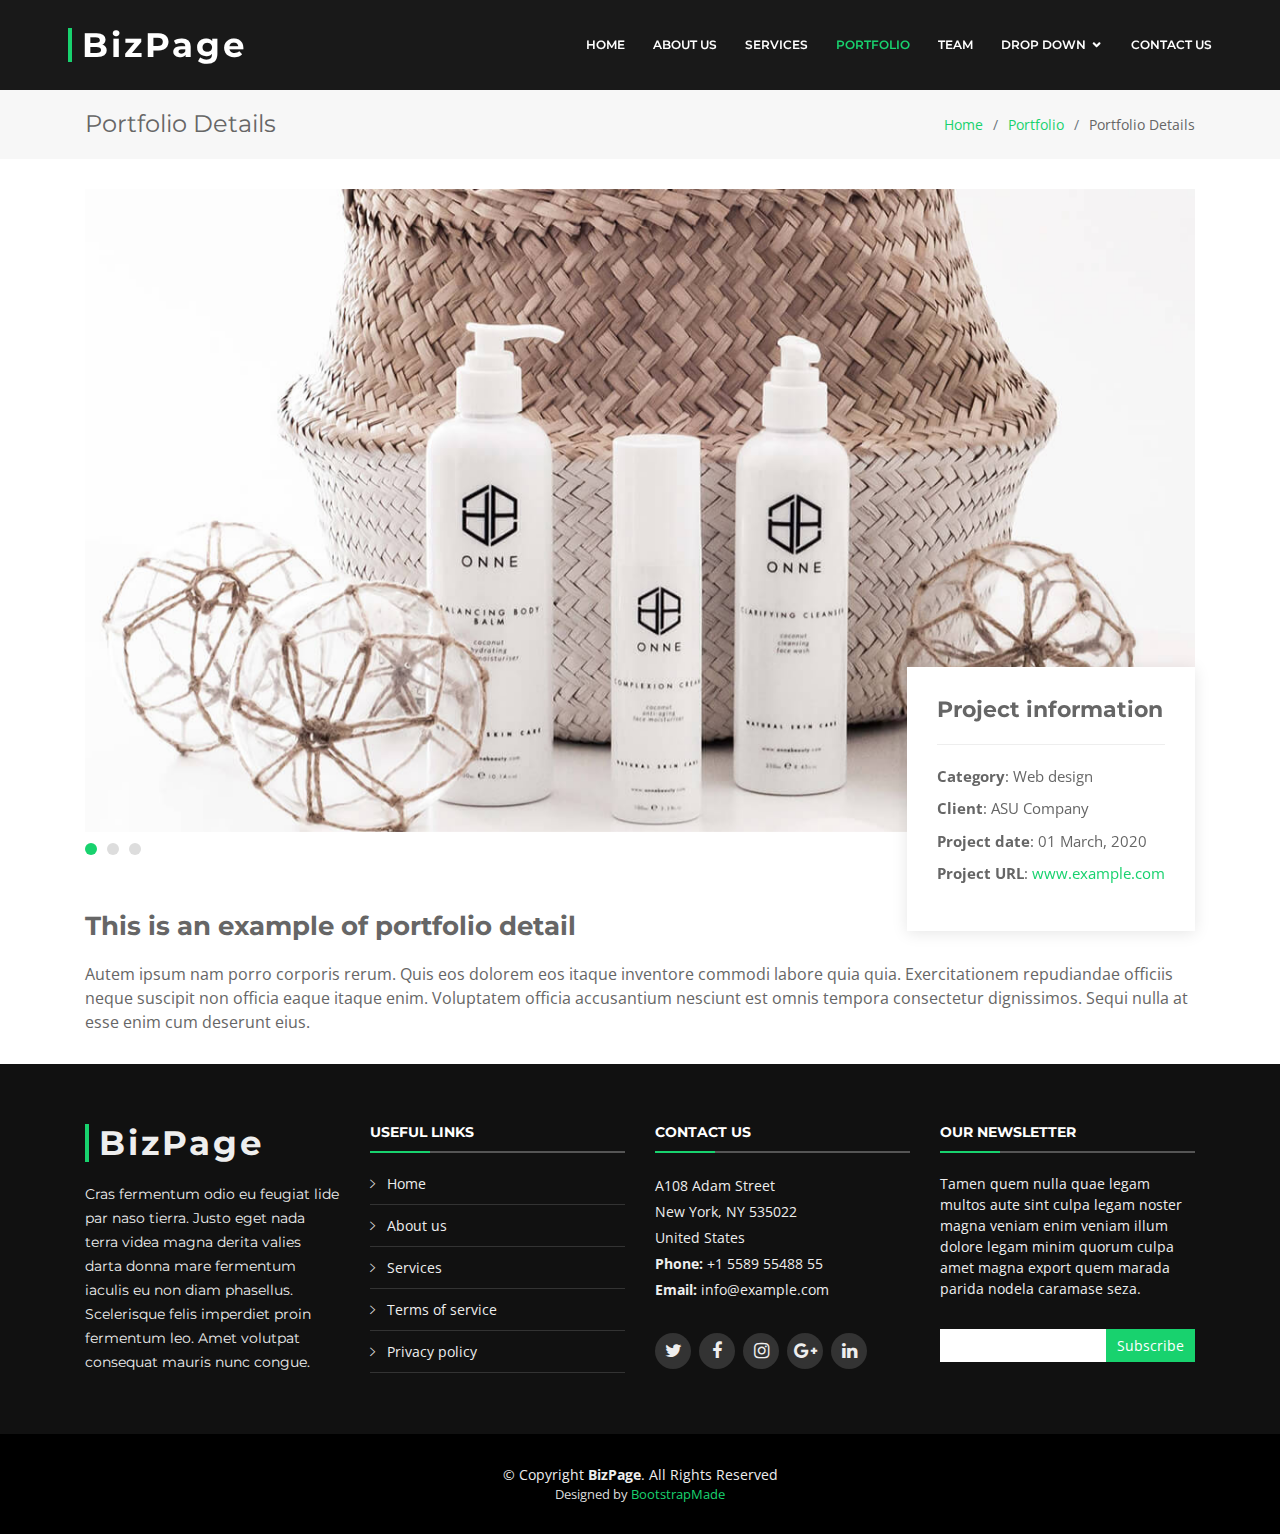
<file: backend/BizPage/portfolio-details.html>
<!DOCTYPE html>
<html lang="en">

<head>
  <meta charset="utf-8">
  <meta content="width=device-width, initial-scale=1.0" name="viewport">

  <title>Portfolio Details - BizPage Bootstrap Template</title>
  <meta content="" name="description">
  <meta content="" name="keywords">

  <!-- Favicons -->
  <link href="assets/img/favicon.png" rel="icon">
  <link href="assets/img/apple-touch-icon.png" rel="apple-touch-icon">

  <!-- Google Fonts -->
  <link href="https://fonts.googleapis.com/css?family=Open+Sans:300,300i,400,400i,700,700i|Montserrat:300,400,500,700" rel="stylesheet">

  <!-- Vendor CSS Files -->
  <link href="assets/vendor/bootstrap/css/bootstrap.min.css" rel="stylesheet">
  <link href="assets/vendor/icofont/icofont.min.css" rel="stylesheet">
  <link href="assets/vendor/font-awesome/css/font-awesome.min.css" rel="stylesheet">
  <link href="assets/vendor/ionicons/css/ionicons.min.css" rel="stylesheet">
  <link href="assets/vendor/animate.css/animate.min.css" rel="stylesheet">
  <link href="assets/vendor/venobox/venobox.css" rel="stylesheet">
  <link href="assets/vendor/owl.carousel/assets/owl.carousel.min.css" rel="stylesheet">
  <link href="assets/vendor/aos/aos.css" rel="stylesheet">

  <!-- Template Main CSS File -->
  <link href="assets/css/style.css" rel="stylesheet">

  <!-- =======================================================
  * Template Name: BizPage - v3.1.0
  * Template URL: https://bootstrapmade.com/bizpage-bootstrap-business-template/
  * Author: BootstrapMade.com
  * License: https://bootstrapmade.com/license/
  ======================================================== -->
</head>

<body>

  <!-- ======= Header ======= -->
  <header id="header" class="fixed-top ">
    <div class="container-fluid">

      <div class="row justify-content-center">
        <div class="col-xl-11 d-flex align-items-center">
          <h1 class="logo mr-auto"><a href="index.html">BizPage</a></h1>
          <!-- Uncomment below if you prefer to use an image logo -->
          <!-- <a href="index.html" class="logo mr-auto"><img src="assets/img/logo.png" alt="" class="img-fluid"></a>-->

          <nav class="nav-menu d-none d-lg-block">
            <ul>
              <li><a href="index.html">Home</a></li>
              <li><a href="#about">About Us</a></li>
              <li><a href="#services">Services</a></li>
              <li class="active"><a href="#portfolio">Portfolio</a></li>
              <li><a href="#team">Team</a></li>
              <li class="drop-down"><a href="">Drop Down</a>
                <ul>
                  <li><a href="#">Drop Down 1</a></li>
                  <li><a href="#">Drop Down 3</a></li>
                  <li><a href="#">Drop Down 4</a></li>
                  <li><a href="#">Drop Down 5</a></li>
                </ul>
              </li>
              <li><a href="#contact">Contact Us</a></li>

            </ul>
          </nav><!-- .nav-menu -->
        </div>
      </div>

    </div>
  </header><!-- End Header -->

  <main id="main">

    <!-- ======= Breadcrumbs Section ======= -->
    <section class="breadcrumbs">
      <div class="container">

        <div class="d-flex justify-content-between align-items-center">
          <h2>Portfolio Details</h2>
          <ol>
            <li><a href="index.html">Home</a></li>
            <li><a href="portfolio.html">Portfolio</a></li>
            <li>Portfolio Details</li>
          </ol>
        </div>

      </div>
    </section><!-- Breadcrumbs Section -->

    <!-- ======= Portfolio Details Section ======= -->
    <section class="portfolio-details">
      <div class="container">

        <div class="portfolio-details-container">

          <div class="owl-carousel portfolio-details-carousel">
            <img src="assets/img/portfolio/portfolio-details-1.jpg" class="img-fluid" alt="">
            <img src="assets/img/portfolio/portfolio-details-2.jpg" class="img-fluid" alt="">
            <img src="assets/img/portfolio/portfolio-details-3.jpg" class="img-fluid" alt="">
          </div>

          <div class="portfolio-info">
            <h3>Project information</h3>
            <ul>
              <li><strong>Category</strong>: Web design</li>
              <li><strong>Client</strong>: ASU Company</li>
              <li><strong>Project date</strong>: 01 March, 2020</li>
              <li><strong>Project URL</strong>: <a href="#">www.example.com</a></li>
            </ul>
          </div>

        </div>

        <div class="portfolio-description">
          <h2>This is an example of portfolio detail</h2>
          <p>
            Autem ipsum nam porro corporis rerum. Quis eos dolorem eos itaque inventore commodi labore quia quia. Exercitationem repudiandae officiis neque suscipit non officia eaque itaque enim. Voluptatem officia accusantium nesciunt est omnis tempora consectetur dignissimos. Sequi nulla at esse enim cum deserunt eius.
          </p>
        </div>
      </div>
    </section><!-- End Portfolio Details Section -->

  </main><!-- End #main -->

  <!-- ======= Footer ======= -->
  <footer id="footer">
    <div class="footer-top">
      <div class="container">
        <div class="row">

          <div class="col-lg-3 col-md-6 footer-info">
            <h3>BizPage</h3>
            <p>Cras fermentum odio eu feugiat lide par naso tierra. Justo eget nada terra videa magna derita valies darta donna mare fermentum iaculis eu non diam phasellus. Scelerisque felis imperdiet proin fermentum leo. Amet volutpat consequat mauris nunc congue.</p>
          </div>

          <div class="col-lg-3 col-md-6 footer-links">
            <h4>Useful Links</h4>
            <ul>
              <li><i class="ion-ios-arrow-right"></i> <a href="#">Home</a></li>
              <li><i class="ion-ios-arrow-right"></i> <a href="#">About us</a></li>
              <li><i class="ion-ios-arrow-right"></i> <a href="#">Services</a></li>
              <li><i class="ion-ios-arrow-right"></i> <a href="#">Terms of service</a></li>
              <li><i class="ion-ios-arrow-right"></i> <a href="#">Privacy policy</a></li>
            </ul>
          </div>

          <div class="col-lg-3 col-md-6 footer-contact">
            <h4>Contact Us</h4>
            <p>
              A108 Adam Street <br>
              New York, NY 535022<br>
              United States <br>
              <strong>Phone:</strong> +1 5589 55488 55<br>
              <strong>Email:</strong> info@example.com<br>
            </p>

            <div class="social-links">
              <a href="#" class="twitter"><i class="fa fa-twitter"></i></a>
              <a href="#" class="facebook"><i class="fa fa-facebook"></i></a>
              <a href="#" class="instagram"><i class="fa fa-instagram"></i></a>
              <a href="#" class="google-plus"><i class="fa fa-google-plus"></i></a>
              <a href="#" class="linkedin"><i class="fa fa-linkedin"></i></a>
            </div>

          </div>

          <div class="col-lg-3 col-md-6 footer-newsletter">
            <h4>Our Newsletter</h4>
            <p>Tamen quem nulla quae legam multos aute sint culpa legam noster magna veniam enim veniam illum dolore legam minim quorum culpa amet magna export quem marada parida nodela caramase seza.</p>
            <form action="" method="post">
              <input type="email" name="email"><input type="submit" value="Subscribe">
            </form>
          </div>

        </div>
      </div>
    </div>

    <div class="container">
      <div class="copyright">
        &copy; Copyright <strong>BizPage</strong>. All Rights Reserved
      </div>
      <div class="credits">
        <!--
        All the links in the footer should remain intact.
        You can delete the links only if you purchased the pro version.
        Licensing information: https://bootstrapmade.com/license/
        Purchase the pro version with working PHP/AJAX contact form: https://bootstrapmade.com/buy/?theme=BizPage
      -->
        Designed by <a href="https://bootstrapmade.com/">BootstrapMade</a>
      </div>
    </div>
  </footer><!-- End Footer -->

  <a href="#" class="back-to-top"><i class="fa fa-chevron-up"></i></a>
  <!-- Uncomment below i you want to use a preloader -->
  <!-- <div id="preloader"></div> -->

  <!-- Vendor JS Files -->
  <script src="assets/vendor/jquery/jquery.min.js"></script>
  <script src="assets/vendor/bootstrap/js/bootstrap.bundle.min.js"></script>
  <script src="assets/vendor/jquery.easing/jquery.easing.min.js"></script>
  <script src="assets/vendor/php-email-form/validate.js"></script>
  <script src="assets/vendor/waypoints/jquery.waypoints.min.js"></script>
  <script src="assets/vendor/counterup/counterup.min.js"></script>
  <script src="assets/vendor/isotope-layout/isotope.pkgd.min.js"></script>
  <script src="assets/vendor/venobox/venobox.min.js"></script>
  <script src="assets/vendor/owl.carousel/owl.carousel.min.js"></script>
  <script src="assets/vendor/aos/aos.js"></script>

  <!-- Template Main JS File -->
  <script src="assets/js/main.js"></script>

</body>

</html>
</file>
<file: backend/BizPage/assets/vendor/venobox/venobox.css>
/* ------ venobox.css --------*/
.vbox-overlay *, .vbox-overlay *:before, .vbox-overlay *:after{
    -webkit-backface-visibility: hidden;
    -webkit-box-sizing:border-box;
    -moz-box-sizing:border-box;
    box-sizing:border-box;
}
.vbox-overlay * { 
    -webkit-backface-visibility: visible;
    backface-visibility: visible;
}
.vbox-overlay{
    display: -webkit-flex;
    display: flex;
    -webkit-flex-direction: column;
    flex-direction: column;
    -webkit-justify-content: center;
    justify-content: center;
    -webkit-align-items: center;
    align-items: center;
    position: fixed;
    left: 0;
    top: 0;
    bottom: 0;
    right: 0;
    z-index: 999999;
}

/* ----- navigation ----- */
.vbox-title{
    width: 100%;
    height: 40px;
    float: left;
    text-align: center;
    line-height: 28px;
    font-size: 12px;
    padding: 6px 50px;
    overflow: hidden;
    position: fixed;
    display: none;
    left: 0;
    z-index: 89;
}
.vbox-close{
    cursor: pointer;
    position: fixed;
    top: -1px;
    right: 0;
    width: 50px;
    height: 40px;
    padding: 6px;
    display: block;
    background-position:10px center;
    overflow: hidden;
    font-size: 24px;
    line-height: 1;
    text-align: center;
    z-index: 99;
}
.vbox-left{
    cursor: pointer;
    position: fixed;
    left: 0;
    height: 40px;
    overflow: hidden;
    line-height: 28px;
    font-size: 12px;
    z-index: 99;
    display: flex;
    align-items:center;
}
.vbox-num{
    display: inline-block;
    margin: 6px 0 6px 15px;
}
/* ----- Social share ----- */
.vbox-share{
    line-height: 28px;
    font-size: 12px;
    overflow: hidden;
    position: fixed;
    left: 0;
    z-index: 98;
    display: flex;
    align-items:center;
    justify-content: center;
    width: 100%;
    text-align: center;
}
.vbox-share svg{
    max-height: 28px;
    width: 28px;
    z-index: 10;
    margin-left: 12px;
    margin-top: 6px;
    margin-bottom: 6px;
    vertical-align: middle;
}


/* ----- navigation ARROWS ----- */
.vbox-next, .vbox-prev{
    position: fixed;
    top: 50%;
    margin-top: -15px;
    overflow: hidden;
    cursor: pointer;
    display: block;
    width: 45px;
    height: 45px;
    z-index: 99;
}
.vbox-next span, .vbox-prev span{
    position: relative;
    width: 20px;
    height: 20px;
    border: 2px solid transparent;
    border-top-color: #B6B6B6;
    border-right-color: #B6B6B6;
    text-indent: -100px;
    position: absolute;
    top: 8px;
    display: block;
}
.vbox-prev{
    left: 15px;
}
.vbox-next{
    right: 15px;
}
.vbox-prev span{
    left: 10px;
    -ms-transform: rotate(-135deg);
    -webkit-transform: rotate(-135deg);
    transform: rotate(-135deg);
}
.vbox-next span{
    -ms-transform: rotate(45deg);
    -webkit-transform: rotate(45deg);
    transform: rotate(45deg);
    right: 10px;
}
/* ------- inline window ------ */
.vbox-inline{
    width: 420px;
    height: 315px;
    height: 70vh;
    padding: 10px;
    background: #fff;
    margin: 0 auto;
    overflow: auto;
    text-align: left;
}
/* ------- Video & iFrames window ------ */
.venoframe{
    max-width: 100%;
    width: 100%;
    border: none;
    width: 100%;
    height: 260px;
    height: 70vh;
}
.venoframe.vbvid{
    height: 260px;
}
@media (min-width: 768px) {
    .venoframe, .vbox-inline{
        width: 90%;
        height: 360px;
        height: 70vh;
    }
    .venoframe.vbvid{
        width: 640px;
        height: 360px;
    }
}
@media (min-width: 992px) {
    .venoframe, .vbox-inline{
        max-width: 1200px;
        width: 80%;
        height: 540px;
        height: 70vh;
    }
    .venoframe.vbvid{
        width: 960px;
        height: 540px;
    }
}
/* 
Please do NOT edit this part! 
or at least read this note: http://i.imgur.com/7C0ws9e.gif
*/
.vbox-open{
    overflow: hidden;
}
.vbox-container{
    position: absolute;
    left: 0;
    right: 0;
    top: 0;
    bottom: 0;
    overflow-x: hidden;
    overflow-y: scroll;
    overflow-scrolling: touch;
    -webkit-overflow-scrolling: touch;
    z-index: 20;
    max-height: 100%;

}

.vbox-content{
    text-align: center;
    float: left;
    width: 100%;
    position: relative;
    overflow: hidden;
    padding: 20px 4%;
}
.vbox-container img{
    max-width: 100%;
    height: auto;
}
.vbox-figlio{
    box-shadow: 0 0 12px rgba(0,0,0,0.19), 0 6px 6px rgba(0,0,0,0.23);
    max-width: 100%;
    text-align: initial;
}
img.vbox-figlio{
    -webkit-user-select: none;
-khtml-user-select: none;
-moz-user-select: none;
-o-user-select: none;
user-select: none;
}
.vbox-content.swipe-left{
    margin-left: -200px !important;
}
.vbox-content.swipe-right{
    margin-left: 200px !important;
}
.vbox-animated{
    webkit-transition: margin 300ms ease-out;
    transition: margin 300ms ease-out;
}

/* ---------- preloader ----------
 * SPINKIT 
 * http://tobiasahlin.com/spinkit/
-------------------------------- */
.sk-double-bounce,.sk-rotating-plane{width:40px;height:40px;margin:40px auto}.sk-rotating-plane{background-color:#333;-webkit-animation:sk-rotatePlane 1.2s infinite ease-in-out;animation:sk-rotatePlane 1.2s infinite ease-in-out}@-webkit-keyframes sk-rotatePlane{0%{-webkit-transform:perspective(120px) rotateX(0) rotateY(0);transform:perspective(120px) rotateX(0) rotateY(0)}50%{-webkit-transform:perspective(120px) rotateX(-180.1deg) rotateY(0);transform:perspective(120px) rotateX(-180.1deg) rotateY(0)}100%{-webkit-transform:perspective(120px) rotateX(-180deg) rotateY(-179.9deg);transform:perspective(120px) rotateX(-180deg) rotateY(-179.9deg)}}@keyframes sk-rotatePlane{0%{-webkit-transform:perspective(120px) rotateX(0) rotateY(0);transform:perspective(120px) rotateX(0) rotateY(0)}50%{-webkit-transform:perspective(120px) rotateX(-180.1deg) rotateY(0);transform:perspective(120px) rotateX(-180.1deg) rotateY(0)}100%{-webkit-transform:perspective(120px) rotateX(-180deg) rotateY(-179.9deg);transform:perspective(120px) rotateX(-180deg) rotateY(-179.9deg)}}.sk-double-bounce{position:relative}.sk-double-bounce .sk-child{width:100%;height:100%;border-radius:50%;background-color:#333;opacity:.6;position:absolute;top:0;left:0;-webkit-animation:sk-doubleBounce 2s infinite ease-in-out;animation:sk-doubleBounce 2s infinite ease-in-out}.sk-chasing-dots .sk-child,.sk-spinner-pulse,.sk-three-bounce .sk-child{background-color:#333;border-radius:100%}.sk-double-bounce .sk-double-bounce2{-webkit-animation-delay:-1s;animation-delay:-1s}@-webkit-keyframes sk-doubleBounce{0%,100%{-webkit-transform:scale(0);transform:scale(0)}50%{-webkit-transform:scale(1);transform:scale(1)}}@keyframes sk-doubleBounce{0%,100%{-webkit-transform:scale(0);transform:scale(0)}50%{-webkit-transform:scale(1);transform:scale(1)}}.sk-wave{margin:40px auto;width:50px;height:40px;text-align:center;font-size:10px}.sk-wave .sk-rect{background-color:#333;height:100%;width:6px;display:inline-block;-webkit-animation:sk-waveStretchDelay 1.2s infinite ease-in-out;animation:sk-waveStretchDelay 1.2s infinite ease-in-out}.sk-wave .sk-rect1{-webkit-animation-delay:-1.2s;animation-delay:-1.2s}.sk-wave .sk-rect2{-webkit-animation-delay:-1.1s;animation-delay:-1.1s}.sk-wave .sk-rect3{-webkit-animation-delay:-1s;animation-delay:-1s}.sk-wave .sk-rect4{-webkit-animation-delay:-.9s;animation-delay:-.9s}.sk-wave .sk-rect5{-webkit-animation-delay:-.8s;animation-delay:-.8s}@-webkit-keyframes sk-waveStretchDelay{0%,100%,40%{-webkit-transform:scaleY(.4);transform:scaleY(.4)}20%{-webkit-transform:scaleY(1);transform:scaleY(1)}}@keyframes sk-waveStretchDelay{0%,100%,40%{-webkit-transform:scaleY(.4);transform:scaleY(.4)}20%{-webkit-transform:scaleY(1);transform:scaleY(1)}}.sk-wandering-cubes{margin:40px auto;width:40px;height:40px;position:relative}.sk-wandering-cubes .sk-cube{background-color:#333;width:10px;height:10px;position:absolute;top:0;left:0;-webkit-animation:sk-wanderingCube 1.8s ease-in-out -1.8s infinite both;animation:sk-wanderingCube 1.8s ease-in-out -1.8s infinite both}.sk-chasing-dots,.sk-spinner-pulse{width:40px;height:40px;margin:40px auto}.sk-wandering-cubes .sk-cube2{-webkit-animation-delay:-.9s;animation-delay:-.9s}@-webkit-keyframes sk-wanderingCube{0%{-webkit-transform:rotate(0);transform:rotate(0)}25%{-webkit-transform:translateX(30px) rotate(-90deg) scale(.5);transform:translateX(30px) rotate(-90deg) scale(.5)}50%{-webkit-transform:translateX(30px) translateY(30px) rotate(-179deg);transform:translateX(30px) translateY(30px) rotate(-179deg)}50.1%{-webkit-transform:translateX(30px) translateY(30px) rotate(-180deg);transform:translateX(30px) translateY(30px) rotate(-180deg)}75%{-webkit-transform:translateX(0) translateY(30px) rotate(-270deg) scale(.5);transform:translateX(0) translateY(30px) rotate(-270deg) scale(.5)}100%{-webkit-transform:rotate(-360deg);transform:rotate(-360deg)}}@keyframes sk-wanderingCube{0%{-webkit-transform:rotate(0);transform:rotate(0)}25%{-webkit-transform:translateX(30px) rotate(-90deg) scale(.5);transform:translateX(30px) rotate(-90deg) scale(.5)}50%{-webkit-transform:translateX(30px) translateY(30px) rotate(-179deg);transform:translateX(30px) translateY(30px) rotate(-179deg)}50.1%{-webkit-transform:translateX(30px) translateY(30px) rotate(-180deg);transform:translateX(30px) translateY(30px) rotate(-180deg)}75%{-webkit-transform:translateX(0) translateY(30px) rotate(-270deg) scale(.5);transform:translateX(0) translateY(30px) rotate(-270deg) scale(.5)}100%{-webkit-transform:rotate(-360deg);transform:rotate(-360deg)}}.sk-spinner-pulse{-webkit-animation:sk-pulseScaleOut 1s infinite ease-in-out;animation:sk-pulseScaleOut 1s infinite ease-in-out}@-webkit-keyframes sk-pulseScaleOut{0%{-webkit-transform:scale(0);transform:scale(0)}100%{-webkit-transform:scale(1);transform:scale(1);opacity:0}}@keyframes sk-pulseScaleOut{0%{-webkit-transform:scale(0);transform:scale(0)}100%{-webkit-transform:scale(1);transform:scale(1);opacity:0}}.sk-chasing-dots{position:relative;text-align:center;-webkit-animation:sk-chasingDotsRotate 2s infinite linear;animation:sk-chasingDotsRotate 2s infinite linear}.sk-chasing-dots .sk-child{width:60%;height:60%;display:inline-block;position:absolute;top:0;-webkit-animation:sk-chasingDotsBounce 2s infinite ease-in-out;animation:sk-chasingDotsBounce 2s infinite ease-in-out}.sk-chasing-dots .sk-dot2{top:auto;bottom:0;-webkit-animation-delay:-1s;animation-delay:-1s}@-webkit-keyframes sk-chasingDotsRotate{100%{-webkit-transform:rotate(360deg);transform:rotate(360deg)}}@keyframes sk-chasingDotsRotate{100%{-webkit-transform:rotate(360deg);transform:rotate(360deg)}}@-webkit-keyframes sk-chasingDotsBounce{0%,100%{-webkit-transform:scale(0);transform:scale(0)}50%{-webkit-transform:scale(1);transform:scale(1)}}@keyframes sk-chasingDotsBounce{0%,100%{-webkit-transform:scale(0);transform:scale(0)}50%{-webkit-transform:scale(1);transform:scale(1)}}.sk-three-bounce{margin:40px auto;width:80px;text-align:center}.sk-three-bounce .sk-child{width:20px;height:20px;display:inline-block;-webkit-animation:sk-three-bounce 1.4s ease-in-out 0s infinite both;animation:sk-three-bounce 1.4s ease-in-out 0s infinite both}.sk-circle .sk-child:before,.sk-fading-circle .sk-circle:before{display:block;border-radius:100%;content:'';background-color:#333}.sk-three-bounce .sk-bounce1{-webkit-animation-delay:-.32s;animation-delay:-.32s}.sk-three-bounce .sk-bounce2{-webkit-animation-delay:-.16s;animation-delay:-.16s}@-webkit-keyframes sk-three-bounce{0%,100%,80%{-webkit-transform:scale(0);transform:scale(0)}40%{-webkit-transform:scale(1);transform:scale(1)}}@keyframes sk-three-bounce{0%,100%,80%{-webkit-transform:scale(0);transform:scale(0)}40%{-webkit-transform:scale(1);transform:scale(1)}}.sk-circle{margin:40px auto;width:40px;height:40px;position:relative}.sk-circle .sk-child{width:100%;height:100%;position:absolute;left:0;top:0}.sk-circle .sk-child:before{margin:0 auto;width:15%;height:15%;-webkit-animation:sk-circleBounceDelay 1.2s infinite ease-in-out both;animation:sk-circleBounceDelay 1.2s infinite ease-in-out both}.sk-circle .sk-circle2{-webkit-transform:rotate(30deg);-ms-transform:rotate(30deg);transform:rotate(30deg)}.sk-circle .sk-circle3{-webkit-transform:rotate(60deg);-ms-transform:rotate(60deg);transform:rotate(60deg)}.sk-circle .sk-circle4{-webkit-transform:rotate(90deg);-ms-transform:rotate(90deg);transform:rotate(90deg)}.sk-circle .sk-circle5{-webkit-transform:rotate(120deg);-ms-transform:rotate(120deg);transform:rotate(120deg)}.sk-circle .sk-circle6{-webkit-transform:rotate(150deg);-ms-transform:rotate(150deg);transform:rotate(150deg)}.sk-circle .sk-circle7{-webkit-transform:rotate(180deg);-ms-transform:rotate(180deg);transform:rotate(180deg)}.sk-circle .sk-circle8{-webkit-transform:rotate(210deg);-ms-transform:rotate(210deg);transform:rotate(210deg)}.sk-circle .sk-circle9{-webkit-transform:rotate(240deg);-ms-transform:rotate(240deg);transform:rotate(240deg)}.sk-circle .sk-circle10{-webkit-transform:rotate(270deg);-ms-transform:rotate(270deg);transform:rotate(270deg)}.sk-circle .sk-circle11{-webkit-transform:rotate(300deg);-ms-transform:rotate(300deg);transform:rotate(300deg)}.sk-circle .sk-circle12{-webkit-transform:rotate(330deg);-ms-transform:rotate(330deg);transform:rotate(330deg)}.sk-circle .sk-circle2:before{-webkit-animation-delay:-1.1s;animation-delay:-1.1s}.sk-circle .sk-circle3:before{-webkit-animation-delay:-1s;animation-delay:-1s}.sk-circle .sk-circle4:before{-webkit-animation-delay:-.9s;animation-delay:-.9s}.sk-circle .sk-circle5:before{-webkit-animation-delay:-.8s;animation-delay:-.8s}.sk-circle .sk-circle6:before{-webkit-animation-delay:-.7s;animation-delay:-.7s}.sk-circle .sk-circle7:before{-webkit-animation-delay:-.6s;animation-delay:-.6s}.sk-circle .sk-circle8:before{-webkit-animation-delay:-.5s;animation-delay:-.5s}.sk-circle .sk-circle9:before{-webkit-animation-delay:-.4s;animation-delay:-.4s}.sk-circle .sk-circle10:before{-webkit-animation-delay:-.3s;animation-delay:-.3s}.sk-circle .sk-circle11:before{-webkit-animation-delay:-.2s;animation-delay:-.2s}.sk-circle .sk-circle12:before{-webkit-animation-delay:-.1s;animation-delay:-.1s}@-webkit-keyframes sk-circleBounceDelay{0%,100%,80%{-webkit-transform:scale(0);transform:scale(0)}40%{-webkit-transform:scale(1);transform:scale(1)}}@keyframes sk-circleBounceDelay{0%,100%,80%{-webkit-transform:scale(0);transform:scale(0)}40%{-webkit-transform:scale(1);transform:scale(1)}}.sk-cube-grid{width:40px;height:40px;margin:40px auto}.sk-cube-grid .sk-cube{width:33.33%;height:33.33%;background-color:#333;float:left;-webkit-animation:sk-cubeGridScaleDelay 1.3s infinite ease-in-out;animation:sk-cubeGridScaleDelay 1.3s infinite ease-in-out}.sk-cube-grid .sk-cube1{-webkit-animation-delay:.2s;animation-delay:.2s}.sk-cube-grid .sk-cube2{-webkit-animation-delay:.3s;animation-delay:.3s}.sk-cube-grid .sk-cube3{-webkit-animation-delay:.4s;animation-delay:.4s}.sk-cube-grid .sk-cube4{-webkit-animation-delay:.1s;animation-delay:.1s}.sk-cube-grid .sk-cube5{-webkit-animation-delay:.2s;animation-delay:.2s}.sk-cube-grid .sk-cube6{-webkit-animation-delay:.3s;animation-delay:.3s}.sk-cube-grid .sk-cube7{-webkit-animation-delay:0ms;animation-delay:0ms}.sk-cube-grid .sk-cube8{-webkit-animation-delay:.1s;animation-delay:.1s}.sk-cube-grid .sk-cube9{-webkit-animation-delay:.2s;animation-delay:.2s}@-webkit-keyframes sk-cubeGridScaleDelay{0%,100%,70%{-webkit-transform:scale3D(1,1,1);transform:scale3D(1,1,1)}35%{-webkit-transform:scale3D(0,0,1);transform:scale3D(0,0,1)}}@keyframes sk-cubeGridScaleDelay{0%,100%,70%{-webkit-transform:scale3D(1,1,1);transform:scale3D(1,1,1)}35%{-webkit-transform:scale3D(0,0,1);transform:scale3D(0,0,1)}}.sk-fading-circle{margin:40px auto;width:40px;height:40px;position:relative}.sk-fading-circle .sk-circle{width:100%;height:100%;position:absolute;left:0;top:0}.sk-fading-circle .sk-circle:before{margin:0 auto;width:15%;height:15%;-webkit-animation:sk-circleFadeDelay 1.2s infinite ease-in-out both;animation:sk-circleFadeDelay 1.2s infinite ease-in-out both}.sk-fading-circle .sk-circle2{-webkit-transform:rotate(30deg);-ms-transform:rotate(30deg);transform:rotate(30deg)}.sk-fading-circle .sk-circle3{-webkit-transform:rotate(60deg);-ms-transform:rotate(60deg);transform:rotate(60deg)}.sk-fading-circle .sk-circle4{-webkit-transform:rotate(90deg);-ms-transform:rotate(90deg);transform:rotate(90deg)}.sk-fading-circle .sk-circle5{-webkit-transform:rotate(120deg);-ms-transform:rotate(120deg);transform:rotate(120deg)}.sk-fading-circle .sk-circle6{-webkit-transform:rotate(150deg);-ms-transform:rotate(150deg);transform:rotate(150deg)}.sk-fading-circle .sk-circle7{-webkit-transform:rotate(180deg);-ms-transform:rotate(180deg);transform:rotate(180deg)}.sk-fading-circle .sk-circle8{-webkit-transform:rotate(210deg);-ms-transform:rotate(210deg);transform:rotate(210deg)}.sk-fading-circle .sk-circle9{-webkit-transform:rotate(240deg);-ms-transform:rotate(240deg);transform:rotate(240deg)}.sk-fading-circle .sk-circle10{-webkit-transform:rotate(270deg);-ms-transform:rotate(270deg);transform:rotate(270deg)}.sk-fading-circle .sk-circle11{-webkit-transform:rotate(300deg);-ms-transform:rotate(300deg);transform:rotate(300deg)}.sk-fading-circle .sk-circle12{-webkit-transform:rotate(330deg);-ms-transform:rotate(330deg);transform:rotate(330deg)}.sk-fading-circle .sk-circle2:before{-webkit-animation-delay:-1.1s;animation-delay:-1.1s}.sk-fading-circle .sk-circle3:before{-webkit-animation-delay:-1s;animation-delay:-1s}.sk-fading-circle .sk-circle4:before{-webkit-animation-delay:-.9s;animation-delay:-.9s}.sk-fading-circle .sk-circle5:before{-webkit-animation-delay:-.8s;animation-delay:-.8s}.sk-fading-circle .sk-circle6:before{-webkit-animation-delay:-.7s;animation-delay:-.7s}.sk-fading-circle .sk-circle7:before{-webkit-animation-delay:-.6s;animation-delay:-.6s}.sk-fading-circle .sk-circle8:before{-webkit-animation-delay:-.5s;animation-delay:-.5s}.sk-fading-circle .sk-circle9:before{-webkit-animation-delay:-.4s;animation-delay:-.4s}.sk-fading-circle .sk-circle10:before{-webkit-animation-delay:-.3s;animation-delay:-.3s}.sk-fading-circle .sk-circle11:before{-webkit-animation-delay:-.2s;animation-delay:-.2s}.sk-fading-circle .sk-circle12:before{-webkit-animation-delay:-.1s;animation-delay:-.1s}@-webkit-keyframes sk-circleFadeDelay{0%,100%,39%{opacity:0}40%{opacity:1}}@keyframes sk-circleFadeDelay{0%,100%,39%{opacity:0}40%{opacity:1}}.sk-folding-cube{margin:40px auto;width:40px;height:40px;position:relative;-webkit-transform:rotateZ(45deg);transform:rotateZ(45deg)}.sk-folding-cube .sk-cube{float:left;width:50%;height:50%;position:relative;-webkit-transform:scale(1.1);-ms-transform:scale(1.1);transform:scale(1.1)}.sk-folding-cube .sk-cube:before{content:'';position:absolute;top:0;left:0;width:100%;height:100%;background-color:#333;-webkit-animation:sk-foldCubeAngle 2.4s infinite linear both;animation:sk-foldCubeAngle 2.4s infinite linear both;-webkit-transform-origin:100% 100%;-ms-transform-origin:100% 100%;transform-origin:100% 100%}.sk-folding-cube .sk-cube2{-webkit-transform:scale(1.1) rotateZ(90deg);transform:scale(1.1) rotateZ(90deg)}.sk-folding-cube .sk-cube3{-webkit-transform:scale(1.1) rotateZ(180deg);transform:scale(1.1) rotateZ(180deg)}.sk-folding-cube .sk-cube4{-webkit-transform:scale(1.1) rotateZ(270deg);transform:scale(1.1) rotateZ(270deg)}.sk-folding-cube .sk-cube2:before{-webkit-animation-delay:.3s;animation-delay:.3s}.sk-folding-cube .sk-cube3:before{-webkit-animation-delay:.6s;animation-delay:.6s}.sk-folding-cube .sk-cube4:before{-webkit-animation-delay:.9s;animation-delay:.9s}@-webkit-keyframes sk-foldCubeAngle{0%,10%{-webkit-transform:perspective(140px) rotateX(-180deg);transform:perspective(140px) rotateX(-180deg);opacity:0}25%,75%{-webkit-transform:perspective(140px) rotateX(0);transform:perspective(140px) rotateX(0);opacity:1}100%,90%{-webkit-transform:perspective(140px) rotateY(180deg);transform:perspective(140px) rotateY(180deg);opacity:0}}@keyframes sk-foldCubeAngle{0%,10%{-webkit-transform:perspective(140px) rotateX(-180deg);transform:perspective(140px) rotateX(-180deg);opacity:0}25%,75%{-webkit-transform:perspective(140px) rotateX(0);transform:perspective(140px) rotateX(0);opacity:1}100%,90%{-webkit-transform:perspective(140px) rotateY(180deg);transform:perspective(140px) rotateY(180deg);opacity:0}}
</file>
<file: backend/BizPage/assets/css/style.css>
/**
* Template Name: BizPage - v3.1.0
* Template URL: https://bootstrapmade.com/bizpage-bootstrap-business-template/
* Author: BootstrapMade.com
* License: https://bootstrapmade.com/license/
*/

/*--------------------------------------------------------------
# General
--------------------------------------------------------------*/
body {
  background: #fff;
  color: #666666;
  font-family: "Open Sans", sans-serif;
}

a {
  color: #18d26e;
  transition: 0.5s;
}

a:hover, a:active, a:focus {
  color: #18d36e;
  outline: none;
  text-decoration: none;
}

p {
  padding: 0;
  margin: 0 0 30px 0;
}

h1, h2, h3, h4, h5, h6 {
  font-family: "Montserrat", sans-serif;
  font-weight: 400;
  margin: 0 0 20px 0;
  padding: 0;
}

/* Back to top button */
.back-to-top {
  position: fixed;
  display: none;
  background: #18d26e;
  color: #fff;
  width: 44px;
  height: 44px;
  text-align: center;
  line-height: 1;
  font-size: 16px;
  border-radius: 50%;
  right: 15px;
  bottom: 15px;
  transition: background 0.5s;
  z-index: 11;
}

.back-to-top i {
  padding-top: 12px;
  color: #fff;
}

@media (max-width: 768px) {
  .back-to-top {
    bottom: 15px;
  }
}

/* Prelaoder */
#preloader {
  position: fixed;
  top: 0;
  left: 0;
  right: 0;
  bottom: 0;
  z-index: 9999;
  overflow: hidden;
  background: #fff;
}

#preloader:before {
  content: "";
  position: fixed;
  top: calc(50% - 30px);
  left: calc(50% - 30px);
  border: 6px solid #f2f2f2;
  border-top: 6px solid #18d26e;
  border-radius: 50%;
  width: 60px;
  height: 60px;
  -webkit-animation: animate-preloader 1s linear infinite;
  animation: animate-preloader 1s linear infinite;
}

@-webkit-keyframes animate-preloader {
  0% {
    transform: rotate(0deg);
  }
  100% {
    transform: rotate(360deg);
  }
}

@keyframes animate-preloader {
  0% {
    transform: rotate(0deg);
  }
  100% {
    transform: rotate(360deg);
  }
}

/*--------------------------------------------------------------
# Header
--------------------------------------------------------------*/
#header {
  transition: all 0.5s;
  z-index: 997;
  padding: 26px 0;
  background: rgba(0, 0, 0, 0.9);
}

#header.header-transparent {
  background: transparent;
}

#header.header-scrolled {
  background: rgba(0, 0, 0, 0.9);
  padding: 18px 0;
}

#header .logo {
  font-size: 34px;
  margin: 0;
  padding: 0;
  line-height: 1;
  font-family: "Montserrat", sans-serif;
  font-weight: 700;
  letter-spacing: 3px;
  padding-left: 10px;
  border-left: 4px solid #18d26e;
}

#header .logo a {
  color: #fff;
}

#header .logo img {
  max-height: 40px;
}

@media (max-width: 992px) {
  #header .logo {
    font-size: 28px;
  }
}

/*--------------------------------------------------------------
# Navigation Menu
--------------------------------------------------------------*/
/* Desktop Navigation */
.nav-menu ul {
  margin: 0;
  padding: 0;
  list-style: none;
}

.nav-menu > ul {
  display: flex;
}

.nav-menu > ul > li {
  position: relative;
  white-space: nowrap;
  padding: 10px 0 10px 28px;
}

.nav-menu a {
  display: block;
  position: relative;
  color: #fff;
  transition: 0.3s;
  font-size: 12px;
  font-family: "Montserrat", sans-serif;
  text-transform: uppercase;
  font-weight: 600;
}

.nav-menu a:hover, .nav-menu .active > a, .nav-menu li:hover > a {
  color: #18d26e;
}

.nav-menu .drop-down ul {
  display: block;
  position: absolute;
  left: 14px;
  top: calc(100% + 30px);
  z-index: 99;
  opacity: 0;
  visibility: hidden;
  padding: 10px 0;
  background: #fff;
  box-shadow: 0px 0px 30px rgba(127, 137, 161, 0.25);
  transition: 0.3s;
}

.nav-menu .drop-down:hover > ul {
  opacity: 1;
  top: 100%;
  visibility: visible;
}

.nav-menu .drop-down li {
  min-width: 180px;
  position: relative;
}

.nav-menu .drop-down ul a {
  padding: 10px 20px;
  font-size: 13px;
  text-transform: none;
  color: #333333;
}

.nav-menu .drop-down ul a:hover, .nav-menu .drop-down ul .active > a, .nav-menu .drop-down ul li:hover > a {
  color: #18d26e;
}

.nav-menu .drop-down > a:after {
  content: "\ea99";
  font-family: IcoFont;
  padding-left: 5px;
}

.nav-menu .drop-down .drop-down ul {
  top: 0;
  left: calc(100% - 30px);
}

.nav-menu .drop-down .drop-down:hover > ul {
  opacity: 1;
  top: 0;
  left: 100%;
}

.nav-menu .drop-down .drop-down > a {
  padding-right: 35px;
}

.nav-menu .drop-down .drop-down > a:after {
  content: "\eaa0";
  font-family: IcoFont;
  position: absolute;
  right: 15px;
}

@media (max-width: 1366px) {
  .nav-menu .drop-down .drop-down ul {
    left: -90%;
  }
  .nav-menu .drop-down .drop-down:hover > ul {
    left: -100%;
  }
  .nav-menu .drop-down .drop-down > a:after {
    content: "\ea9d";
  }
}

/* Mobile Navigation */
.mobile-nav-toggle {
  position: fixed;
  right: 15px;
  top: 15px;
  z-index: 9998;
  border: 0;
  background: none;
  font-size: 24px;
  transition: all 0.4s;
  outline: none !important;
  line-height: 1;
  cursor: pointer;
  text-align: right;
}

.mobile-nav-toggle i {
  color: #fff;
}

.mobile-nav {
  position: fixed;
  top: 55px;
  right: 15px;
  bottom: 15px;
  left: 15px;
  z-index: 9999;
  overflow-y: auto;
  background: #fff;
  transition: ease-in-out 0.2s;
  opacity: 0;
  visibility: hidden;
  border-radius: 10px;
  padding: 10px 0;
}

.mobile-nav * {
  margin: 0;
  padding: 0;
  list-style: none;
}

.mobile-nav a {
  display: block;
  position: relative;
  color: #333333;
  padding: 10px 20px;
  font-weight: 500;
  outline: none;
}

.mobile-nav a:hover, .mobile-nav .active > a, .mobile-nav li:hover > a {
  color: #18d26e;
  text-decoration: none;
}

.mobile-nav .drop-down > a:after {
  content: "\ea99";
  font-family: IcoFont;
  padding-left: 10px;
  position: absolute;
  right: 15px;
}

.mobile-nav .active.drop-down > a:after {
  content: "\eaa1";
}

.mobile-nav .drop-down > a {
  padding-right: 35px;
}

.mobile-nav .drop-down ul {
  display: none;
  overflow: hidden;
}

.mobile-nav .drop-down li {
  padding-left: 20px;
}

.mobile-nav-overly {
  width: 100%;
  height: 100%;
  z-index: 9997;
  top: 0;
  left: 0;
  position: fixed;
  background: rgba(26, 26, 26, 0.6);
  overflow: hidden;
  display: none;
  transition: ease-in-out 0.2s;
}

.mobile-nav-active {
  overflow: hidden;
}

.mobile-nav-active .mobile-nav {
  opacity: 1;
  visibility: visible;
}

.mobile-nav-active .mobile-nav-toggle i {
  color: #fff;
}

/*--------------------------------------------------------------
# Intro Section
--------------------------------------------------------------*/
#intro {
  width: 100%;
  height: 100vh;
  background: #000;
  overflow: hidden;
  position: relative;
}

@media (max-height: 500px) {
  #intro {
    height: 150vh;
  }
}

#intro .carousel, #intro .carousel-inner, #intro .carousel-item, #intro .carousel-item::before {
  position: absolute;
  top: 0;
  right: 0;
  left: 0;
  bottom: 0;
}

#intro .carousel-item {
  background-size: cover;
  background-position: center;
  background-repeat: no-repeat;
}

#intro .carousel-item::before {
  content: '';
  background-color: rgba(0, 0, 0, 0.7);
}

#intro .carousel-container {
  display: flex;
  justify-content: center;
  align-items: center;
  position: absolute;
  bottom: 0;
  top: 70px;
  left: 50px;
  right: 50px;
}

#intro .container {
  text-align: center;
}

#intro h2 {
  color: #fff;
  margin-bottom: 30px;
  font-size: 48px;
  font-weight: 700;
}

@media (max-width: 768px) {
  #intro h2 {
    font-size: 28px;
  }
}

#intro p {
  width: 80%;
  margin: 0 auto 30px auto;
  color: #fff;
}

@media (min-width: 1024px) {
  #intro p {
    width: 60%;
  }
}

#intro .carousel-fade {
  overflow: hidden;
}

#intro .carousel-fade .carousel-inner .carousel-item {
  transition-property: opacity;
}

#intro .carousel-fade .carousel-inner .carousel-item,
#intro .carousel-fade .carousel-inner .active.carousel-item-left,
#intro .carousel-fade .carousel-inner .active.carousel-item-right {
  opacity: 0;
}

#intro .carousel-fade .carousel-inner .active,
#intro .carousel-fade .carousel-inner .carousel-item-next.carousel-item-left,
#intro .carousel-fade .carousel-inner .carousel-item-prev.carousel-item-right {
  opacity: 1;
  transition: 0.5s;
}

#intro .carousel-fade .carousel-inner .carousel-item-next,
#intro .carousel-fade .carousel-inner .carousel-item-prev,
#intro .carousel-fade .carousel-inner .active.carousel-item-left,
#intro .carousel-fade .carousel-inner .active.carousel-item-right {
  left: 0;
  transform: translate3d(0, 0, 0);
}

#intro .carousel-control-prev, #intro .carousel-control-next {
  width: 10%;
}

@media (min-width: 1024px) {
  #intro .carousel-control-prev, #intro .carousel-control-next {
    width: 5%;
  }
}

#intro .carousel-control-next-icon, #intro .carousel-control-prev-icon {
  background: none;
  font-size: 32px;
  line-height: 1;
}

#intro .carousel-indicators li {
  cursor: pointer;
}

#intro .btn-get-started {
  font-family: "Montserrat", sans-serif;
  font-weight: 500;
  font-size: 16px;
  letter-spacing: 1px;
  display: inline-block;
  padding: 8px 32px;
  border-radius: 50px;
  transition: 0.5s;
  margin: 10px;
  color: #fff;
  background: #18d26e;
}

#intro .btn-get-started:hover {
  background: #fff;
  color: #18d26e;
}

/*--------------------------------------------------------------
# Sections
--------------------------------------------------------------*/
section {
  overflow: hidden;
}

/* Sections Header
--------------------------------*/
.section-header h3 {
  font-size: 32px;
  color: #111;
  text-transform: uppercase;
  text-align: center;
  font-weight: 700;
  position: relative;
  padding-bottom: 15px;
}

.section-header h3::before {
  content: '';
  position: absolute;
  display: block;
  width: 120px;
  height: 1px;
  background: #ddd;
  bottom: 1px;
  left: calc(50% - 60px);
}

.section-header h3::after {
  content: '';
  position: absolute;
  display: block;
  width: 40px;
  height: 3px;
  background: #18d26e;
  bottom: 0;
  left: calc(50% - 20px);
}

.section-header p {
  text-align: center;
  padding-bottom: 30px;
  color: #333;
}

/* Section with background
--------------------------------*/
.section-bg {
  background: #f7f7f7;
}

/*--------------------------------------------------------------
# Breadcrumbs
--------------------------------------------------------------*/
.breadcrumbs {
  padding: 20px 0;
  background-color: #f7f7f7;
  min-height: 40px;
  margin-top: 90px;
}

@media (max-width: 992px) {
  .breadcrumbs {
    margin-top: 80px;
  }
}

.breadcrumbs h2 {
  font-size: 24px;
  margin-bottom: 0;
  font-weight: 400;
}

.breadcrumbs ol {
  display: flex;
  flex-wrap: wrap;
  list-style: none;
  padding: 0;
  margin: 0;
  font-size: 14px;
}

.breadcrumbs ol li + li {
  padding-left: 10px;
}

.breadcrumbs ol li + li::before {
  display: inline-block;
  padding-right: 10px;
  color: #6c757d;
  content: "/";
}

@media (max-width: 768px) {
  .breadcrumbs .d-flex {
    display: block !important;
  }
  .breadcrumbs ol {
    display: block;
  }
  .breadcrumbs ol li {
    display: inline-block;
  }
}

/* Featured Services Section
--------------------------------*/
#featured-services {
  background: #000;
}

#featured-services .box {
  padding: 30px 20px;
}

#featured-services .box-bg {
  background-image: linear-gradient(0deg, #000000 0%, #242323 50%, #000000 100%);
}

#featured-services i {
  color: #18d26e;
  font-size: 48px;
  display: inline-block;
  line-height: 1;
}

#featured-services h4 {
  font-weight: 400;
  margin: 15px 0;
  font-size: 18px;
}

#featured-services h4 a {
  color: #fff;
}

#featured-services h4 a:hover {
  color: #18d26e;
}

#featured-services p {
  font-size: 14px;
  line-height: 24px;
  color: #fff;
  margin-bottom: 0;
}

/* About Us Section
--------------------------------*/
#about {
  background: url("../img/about-bg.jpg") center top no-repeat fixed;
  background-size: cover;
  padding: 60px 0 40px 0;
  position: relative;
}

#about::before {
  content: '';
  position: absolute;
  left: 0;
  right: 0;
  top: 0;
  bottom: 0;
  background: rgba(255, 255, 255, 0.92);
  z-index: 9;
}

#about .container {
  position: relative;
  z-index: 10;
}

#about .about-col {
  background: #fff;
  border-radius: 0 0 4px 4px;
  box-shadow: 0px 2px 12px rgba(0, 0, 0, 0.08);
  margin-bottom: 20px;
}

#about .about-col .img {
  position: relative;
}

#about .about-col .img img {
  border-radius: 4px 4px 0 0;
}

#about .about-col .icon {
  width: 64px;
  height: 64px;
  padding-top: 8px;
  text-align: center;
  position: absolute;
  background-color: #18d26e;
  border-radius: 50%;
  text-align: center;
  border: 4px solid #fff;
  left: calc( 50% - 32px);
  bottom: -30px;
  transition: 0.3s;
}

#about .about-col i {
  font-size: 36px;
  line-height: 1;
  color: #fff;
  transition: 0.3s;
}

#about .about-col:hover .icon {
  background-color: #fff;
}

#about .about-col:hover i {
  color: #18d26e;
}

#about .about-col h2 {
  color: #000;
  text-align: center;
  font-weight: 700;
  font-size: 20px;
  padding: 0;
  margin: 40px 0 12px 0;
}

#about .about-col h2 a {
  color: #000;
}

#about .about-col h2 a:hover {
  color: #18d26e;
}

#about .about-col p {
  font-size: 14px;
  line-height: 24px;
  color: #333;
  margin-bottom: 0;
  padding: 0 20px 20px 20px;
}

/* Services Section
--------------------------------*/
#services {
  background: #fff;
  background-size: cover;
  padding: 60px 0 40px 0;
}

#services .box {
  margin-bottom: 30px;
}

#services .icon {
  float: left;
}

#services .icon i {
  color: #18d26e;
  font-size: 36px;
  line-height: 1;
  transition: 0.5s;
}

#services .title {
  margin-left: 60px;
  font-weight: 700;
  margin-bottom: 15px;
  font-size: 18px;
}

#services .title a {
  color: #111;
}

#services .box:hover .title a {
  color: #18d26e;
}

#services .description {
  font-size: 14px;
  margin-left: 60px;
  line-height: 24px;
  margin-bottom: 0;
}

/* Call To Action Section
--------------------------------*/
#call-to-action {
  background: linear-gradient(rgba(0, 142, 99, 0.1), rgba(0, 0, 0, 0.1)), url(../img/call-to-action-bg.jpg) fixed center center;
  background-size: cover;
  padding: 60px 0;
}

#call-to-action h3 {
  color: #fff;
  font-size: 28px;
  font-weight: 700;
}

#call-to-action p {
  color: #fff;
}

#call-to-action .cta-btn {
  font-family: "Montserrat", sans-serif;
  text-transform: uppercase;
  font-weight: 500;
  font-size: 16px;
  letter-spacing: 1px;
  display: inline-block;
  padding: 8px 28px;
  border-radius: 25px;
  transition: 0.5s;
  margin-top: 10px;
  border: 2px solid #fff;
  color: #fff;
}

#call-to-action .cta-btn:hover {
  background: #18d26e;
  border: 2px solid #18d26e;
}

/* Call To Action Section
--------------------------------*/
#skills {
  padding: 60px 0;
}

#skills .progress {
  height: 35px;
  margin-bottom: 10px;
}

#skills .progress .skill {
  font-family: "Open Sans", sans-serif;
  line-height: 35px;
  padding: 0;
  margin: 0 0 0 20px;
  text-transform: uppercase;
}

#skills .progress .skill .val {
  float: right;
  font-style: normal;
  margin: 0 20px 0 0;
}

#skills .progress-bar {
  width: 1px;
  text-align: left;
  transition: .9s;
}

/* Facts Section
--------------------------------*/
#facts {
  background: url("../img/facts-bg.jpg") center top no-repeat fixed;
  background-size: cover;
  padding: 60px 0 0 0;
  position: relative;
}

#facts::before {
  content: '';
  position: absolute;
  left: 0;
  right: 0;
  top: 0;
  bottom: 0;
  background: rgba(255, 255, 255, 0.88);
  z-index: 9;
}

#facts .container {
  position: relative;
  z-index: 10;
}

#facts .counters span {
  font-family: "Montserrat", sans-serif;
  font-weight: bold;
  font-size: 48px;
  display: block;
  color: #18d26e;
}

#facts .counters p {
  padding: 0;
  margin: 0 0 20px 0;
  font-family: "Montserrat", sans-serif;
  font-size: 14px;
  color: #111;
}

#facts .facts-img {
  text-align: center;
  padding-top: 30px;
}

/* Portfolio Section
--------------------------------*/
#portfolio {
  padding: 60px 0;
}

#portfolio #portfolio-flters {
  padding: 0;
  margin: 5px 0 35px 0;
  list-style: none;
  text-align: center;
}

#portfolio #portfolio-flters li {
  cursor: pointer;
  margin: 15px 15px 15px 0;
  display: inline-block;
  padding: 10px 20px;
  font-size: 12px;
  line-height: 20px;
  color: #666666;
  border-radius: 4px;
  text-transform: uppercase;
  background: #fff;
  margin-bottom: 5px;
  transition: all 0.3s ease-in-out;
}

#portfolio #portfolio-flters li:hover, #portfolio #portfolio-flters li.filter-active {
  background: #18d26e;
  color: #fff;
}

#portfolio #portfolio-flters li:last-child {
  margin-right: 0;
}

#portfolio .portfolio-wrap {
  box-shadow: 0px 2px 12px rgba(0, 0, 0, 0.08);
  transition: 0.3s;
}

#portfolio .portfolio-wrap:hover {
  box-shadow: 0px 4px 14px rgba(0, 0, 0, 0.16);
}

#portfolio .portfolio-item {
  position: relative;
  height: 360px;
  overflow: hidden;
}

#portfolio .portfolio-item figure {
  background: #000;
  overflow: hidden;
  height: 240px;
  position: relative;
  border-radius: 4px 4px 0 0;
  margin: 0;
}

#portfolio .portfolio-item figure:hover img {
  opacity: 0.4;
  transition: 0.3s;
}

#portfolio .portfolio-item figure .link-preview, #portfolio .portfolio-item figure .link-details {
  position: absolute;
  display: inline-block;
  opacity: 0;
  line-height: 1;
  text-align: center;
  width: 36px;
  height: 36px;
  background: #fff;
  border-radius: 50%;
  transition: 0.2s linear;
}

#portfolio .portfolio-item figure .link-preview i, #portfolio .portfolio-item figure .link-details i {
  padding-top: 6px;
  font-size: 22px;
  color: #333;
}

#portfolio .portfolio-item figure .link-preview:hover, #portfolio .portfolio-item figure .link-details:hover {
  background: #18d26e;
}

#portfolio .portfolio-item figure .link-preview:hover i, #portfolio .portfolio-item figure .link-details:hover i {
  color: #fff;
}

#portfolio .portfolio-item figure .link-preview {
  left: calc(50% - 38px);
  top: calc(50% - 18px);
}

#portfolio .portfolio-item figure .link-details {
  right: calc(50% - 38px);
  top: calc(50% - 18px);
}

#portfolio .portfolio-item figure:hover .link-preview {
  opacity: 1;
  left: calc(50% - 44px);
}

#portfolio .portfolio-item figure:hover .link-details {
  opacity: 1;
  right: calc(50% - 44px);
}

#portfolio .portfolio-item .portfolio-info {
  background: #fff;
  text-align: center;
  padding: 30px;
  height: 90px;
  border-radius: 0 0 3px 3px;
}

#portfolio .portfolio-item .portfolio-info h4 {
  font-size: 18px;
  line-height: 1px;
  font-weight: 700;
  margin-bottom: 18px;
  padding-bottom: 0;
}

#portfolio .portfolio-item .portfolio-info h4 a {
  color: #333;
}

#portfolio .portfolio-item .portfolio-info h4 a:hover {
  color: #18d26e;
}

#portfolio .portfolio-item .portfolio-info p {
  padding: 0;
  margin: 0;
  color: #b8b8b8;
  font-weight: 500;
  font-size: 14px;
  text-transform: uppercase;
}

/* Portfolio Details
--------------------------------*/
.portfolio-details {
  padding-top: 30px;
}

.portfolio-details .portfolio-details-container {
  position: relative;
}

.portfolio-details .portfolio-details-carousel {
  position: relative;
  z-index: 1;
}

.portfolio-details .portfolio-details-carousel .owl-nav, .portfolio-details .portfolio-details-carousel .owl-dots {
  margin-top: 5px;
  text-align: left;
}

.portfolio-details .portfolio-details-carousel .owl-dot {
  display: inline-block;
  margin: 0 10px 0 0;
  width: 12px;
  height: 12px;
  border-radius: 50%;
  background-color: #ddd !important;
}

.portfolio-details .portfolio-details-carousel .owl-dot.active {
  background-color: #18d26e !important;
}

.portfolio-details .portfolio-info {
  padding: 30px;
  position: absolute;
  right: 0;
  bottom: -70px;
  background: #fff;
  box-shadow: 0px 2px 15px rgba(0, 0, 0, 0.1);
  z-index: 2;
}

.portfolio-details .portfolio-info h3 {
  font-size: 22px;
  font-weight: 700;
  margin-bottom: 20px;
  padding-bottom: 20px;
  border-bottom: 1px solid #eee;
}

.portfolio-details .portfolio-info ul {
  list-style: none;
  padding: 0;
  font-size: 15px;
}

.portfolio-details .portfolio-info ul li + li {
  margin-top: 10px;
}

.portfolio-details .portfolio-description {
  padding-top: 50px;
}

.portfolio-details .portfolio-description h2 {
  width: 50%;
  font-size: 26px;
  font-weight: 700;
  margin-bottom: 20px;
}

.portfolio-details .portfolio-description p {
  padding: 0 0 0 0;
}

@media (max-width: 768px) {
  .portfolio-details .portfolio-description h2 {
    width: 100%;
  }
  .portfolio-details .portfolio-info {
    position: static;
    margin-top: 30px;
  }
}

/* Clients Section
--------------------------------*/
#clients {
  padding: 60px 0;
}

#clients img {
  max-width: 100%;
  opacity: 0.5;
  transition: 0.3s;
  padding: 15px 0;
}

#clients img:hover {
  opacity: 1;
}

#clients .owl-nav, #clients .owl-dots {
  margin-top: 5px;
  text-align: center;
}

#clients .owl-dot {
  display: inline-block;
  margin: 0 5px;
  width: 12px;
  height: 12px;
  border-radius: 50%;
  background-color: #ddd;
}

#clients .owl-dot.active {
  background-color: #18d26e;
}

/* Testimonials Section
--------------------------------*/
#testimonials {
  padding: 60px 0;
}

#testimonials .section-header {
  margin-bottom: 40px;
}

#testimonials .testimonial-item {
  text-align: center;
}

#testimonials .testimonial-item .testimonial-img {
  width: 120px;
  border-radius: 50%;
  border: 4px solid #fff;
  margin: 0 auto;
}

#testimonials .testimonial-item h3 {
  font-size: 20px;
  font-weight: bold;
  margin: 10px 0 5px 0;
  color: #111;
}

#testimonials .testimonial-item h4 {
  font-size: 14px;
  color: #999;
  margin: 0 0 15px 0;
}

#testimonials .testimonial-item .quote-sign-left {
  margin-top: -15px;
  padding-right: 10px;
  display: inline-block;
  width: 37px;
}

#testimonials .testimonial-item .quote-sign-right {
  margin-bottom: -15px;
  padding-left: 10px;
  display: inline-block;
  max-width: 100%;
  width: 37px;
}

#testimonials .testimonial-item p {
  font-style: italic;
  margin: 0 auto 15px auto;
}

@media (min-width: 992px) {
  #testimonials .testimonial-item p {
    width: 80%;
  }
}

#testimonials .owl-nav, #testimonials .owl-dots {
  margin-top: 5px;
  text-align: center;
}

#testimonials .owl-dot {
  display: inline-block;
  margin: 0 5px;
  width: 12px;
  height: 12px;
  border-radius: 50%;
  background-color: #ddd;
}

#testimonials .owl-dot.active {
  background-color: #18d26e;
}

/* Team Section
--------------------------------*/
#team {
  background: #fff;
  padding: 60px 0;
}

#team .member {
  text-align: center;
  margin-bottom: 20px;
  background: #000;
  position: relative;
}

#team .member .member-info {
  opacity: 0;
  display: flex;
  justify-content: center;
  align-items: center;
  position: absolute;
  bottom: 0;
  top: 0;
  left: 0;
  right: 0;
  transition: 0.2s;
}

#team .member .member-info-content {
  margin-top: -50px;
  transition: margin 0.2s;
}

#team .member:hover .member-info {
  background: rgba(0, 0, 0, 0.7);
  opacity: 1;
  transition: 0.4s;
}

#team .member:hover .member-info-content {
  margin-top: 0;
  transition: margin 0.4s;
}

#team .member h4 {
  font-weight: 700;
  margin-bottom: 2px;
  font-size: 18px;
  color: #fff;
}

#team .member span {
  font-style: italic;
  display: block;
  font-size: 13px;
  color: #fff;
}

#team .member .social {
  margin-top: 15px;
}

#team .member .social a {
  transition: none;
  color: #fff;
}

#team .member .social a:hover {
  color: #18d26e;
}

#team .member .social i {
  font-size: 18px;
  margin: 0 2px;
}

/* Contact Section
--------------------------------*/
#contact {
  padding: 60px 0;
}

#contact .contact-info {
  margin-bottom: 20px;
  text-align: center;
}

#contact .contact-info i {
  font-size: 48px;
  display: inline-block;
  margin-bottom: 10px;
  color: #18d26e;
}

#contact .contact-info address, #contact .contact-info p {
  margin-bottom: 0;
  color: #000;
}

#contact .contact-info h3 {
  font-size: 18px;
  margin-bottom: 15px;
  font-weight: bold;
  text-transform: uppercase;
  color: #999;
}

#contact .contact-info a {
  color: #000;
}

#contact .contact-info a:hover {
  color: #18d26e;
}

#contact .contact-address, #contact .contact-phone, #contact .contact-email {
  margin-bottom: 20px;
}

@media (min-width: 768px) {
  #contact .contact-address, #contact .contact-phone, #contact .contact-email {
    padding: 20px 0;
  }
}

@media (min-width: 768px) {
  #contact .contact-phone {
    border-left: 1px solid #ddd;
    border-right: 1px solid #ddd;
  }
}

#contact .php-email-form {
  box-shadow: 0 0 30px rgba(214, 215, 216, 0.6);
  padding: 30px;
}

#contact .php-email-form .validate {
  display: none;
  color: red;
  margin: 0 0 15px 0;
  font-weight: 400;
  font-size: 13px;
}

#contact .php-email-form .error-message {
  display: none;
  color: #fff;
  background: #ed3c0d;
  text-align: left;
  padding: 15px;
  font-weight: 600;
}

#contact .php-email-form .error-message br + br {
  margin-top: 25px;
}

#contact .php-email-form .sent-message {
  display: none;
  color: #fff;
  background: #18d26e;
  text-align: center;
  padding: 15px;
  font-weight: 600;
}

#contact .php-email-form .loading {
  display: none;
  background: #fff;
  text-align: center;
  padding: 15px;
}

#contact .php-email-form .loading:before {
  content: "";
  display: inline-block;
  border-radius: 50%;
  width: 24px;
  height: 24px;
  margin: 0 10px -6px 0;
  border: 3px solid #18d26e;
  border-top-color: #eee;
  -webkit-animation: animate-loading 1s linear infinite;
  animation: animate-loading 1s linear infinite;
}

#contact .php-email-form input, #contact .php-email-form textarea {
  padding: 10px 14px;
  border-radius: 0;
  box-shadow: none;
  font-size: 15px;
}

#contact .php-email-form input::focus, #contact .php-email-form textarea::focus {
  background-color: #18d26e;
}

#contact .php-email-form button[type="submit"] {
  background: #18d26e;
  border: 0;
  padding: 10px 30px;
  color: #fff;
  transition: 0.4s;
  cursor: pointer;
}

#contact .php-email-form button[type="submit"]:hover {
  background: #13a456;
}

@-webkit-keyframes animate-loading {
  0% {
    transform: rotate(0deg);
  }
  100% {
    transform: rotate(360deg);
  }
}

@keyframes animate-loading {
  0% {
    transform: rotate(0deg);
  }
  100% {
    transform: rotate(360deg);
  }
}

/*--------------------------------------------------------------
# Footer
--------------------------------------------------------------*/
#footer {
  background: #000;
  padding: 0 0 30px 0;
  color: #eee;
  font-size: 14px;
}

#footer .footer-top {
  background: #111;
  padding: 60px 0 30px 0;
}

#footer .footer-top .footer-info {
  margin-bottom: 30px;
}

#footer .footer-top .footer-info h3 {
  font-size: 34px;
  margin: 0 0 20px 0;
  padding: 2px 0 2px 10px;
  line-height: 1;
  font-family: "Montserrat", sans-serif;
  font-weight: 700;
  letter-spacing: 3px;
  border-left: 4px solid #18d26e;
}

#footer .footer-top .footer-info p {
  font-size: 14px;
  line-height: 24px;
  margin-bottom: 0;
  font-family: "Montserrat", sans-serif;
  color: #eee;
}

#footer .footer-top .social-links a {
  font-size: 18px;
  display: inline-block;
  background: #333;
  color: #eee;
  line-height: 1;
  padding: 8px 0;
  margin-right: 4px;
  border-radius: 50%;
  text-align: center;
  width: 36px;
  height: 36px;
  transition: 0.3s;
}

#footer .footer-top .social-links a:hover {
  background: #18d26e;
  color: #fff;
}

#footer .footer-top h4 {
  font-size: 14px;
  font-weight: bold;
  color: #fff;
  text-transform: uppercase;
  position: relative;
  padding-bottom: 12px;
}

#footer .footer-top h4::before, #footer .footer-top h4::after {
  content: '';
  position: absolute;
  left: 0;
  bottom: 0;
  height: 2px;
}

#footer .footer-top h4::before {
  right: 0;
  background: #555;
}

#footer .footer-top h4::after {
  background: #18d26e;
  width: 60px;
}

#footer .footer-top .footer-links {
  margin-bottom: 30px;
}

#footer .footer-top .footer-links ul {
  list-style: none;
  padding: 0;
  margin: 0;
}

#footer .footer-top .footer-links ul i {
  padding-right: 8px;
  color: #ddd;
}

#footer .footer-top .footer-links ul li {
  border-bottom: 1px solid #333;
  padding: 10px 0;
}

#footer .footer-top .footer-links ul li:first-child {
  padding-top: 0;
}

#footer .footer-top .footer-links ul a {
  color: #eee;
}

#footer .footer-top .footer-links ul a:hover {
  color: #18d26e;
}

#footer .footer-top .footer-contact {
  margin-bottom: 30px;
}

#footer .footer-top .footer-contact p {
  line-height: 26px;
}

#footer .footer-top .footer-newsletter {
  margin-bottom: 30px;
}

#footer .footer-top .footer-newsletter input[type="email"] {
  border: 0;
  padding: 6px 8px;
  width: 65%;
}

#footer .footer-top .footer-newsletter input[type="submit"] {
  background: #18d26e;
  border: 0;
  width: 35%;
  padding: 6px 0;
  text-align: center;
  color: #fff;
  transition: 0.3s;
  cursor: pointer;
}

#footer .footer-top .footer-newsletter input[type="submit"]:hover {
  background: #13a456;
}

#footer .copyright {
  text-align: center;
  padding-top: 30px;
}

#footer .credits {
  text-align: center;
  font-size: 13px;
  color: #ddd;
}
</file>
